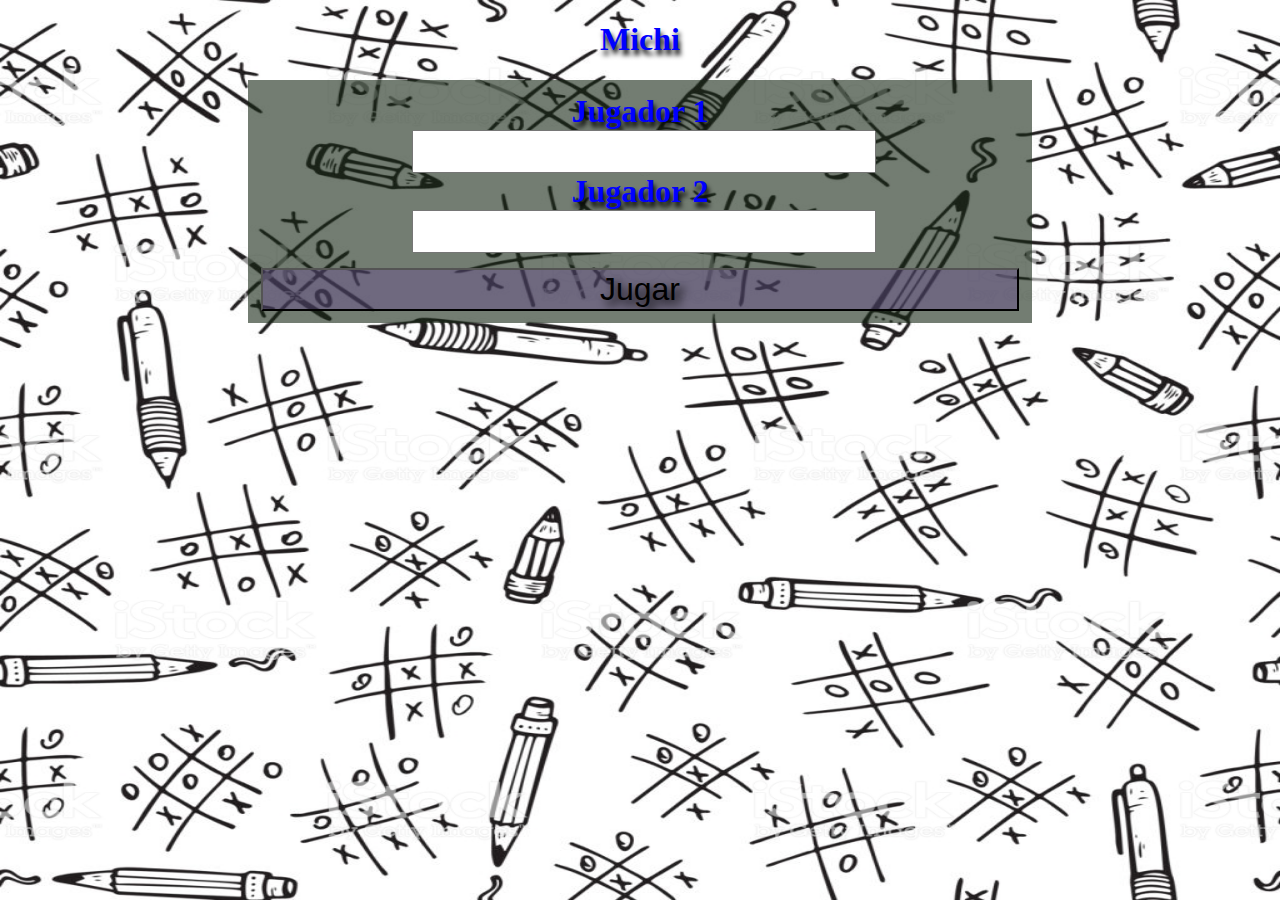
<file: MICHI/index.html>
<!DOCTYPE html>
<html>
<head>
	<title>MICHI</title>
	<link rel="stylesheet" href="css/style.css">
</head>
<body>
	<div id="contenedor-principal">

		<h1>Michi</h1>
		<div id="jugador">
			<div class="jugadores">
				<div class="contenedor1">
					<h3>Jugador 1</h3>
					<input type="text" id="jugador1">
				</div>
				<div class="contenedor2">
					<h3>Jugador 2</h3>
					<input type="text" id="jugador2" >
				</div>
			</div>
			<div class="cajaJuegos">
				<input type="button" id="jugar" value="Jugar" onclick="iniciarJuego('JUGAR')">
			</div>
		</div>

		<div class="juego">
			
			<div id="tictactoe">
				
			</div>
		</div>
	</div>
	<script type="text/javascript" src="js/script.js"></script>
</body>
</html>
</file>
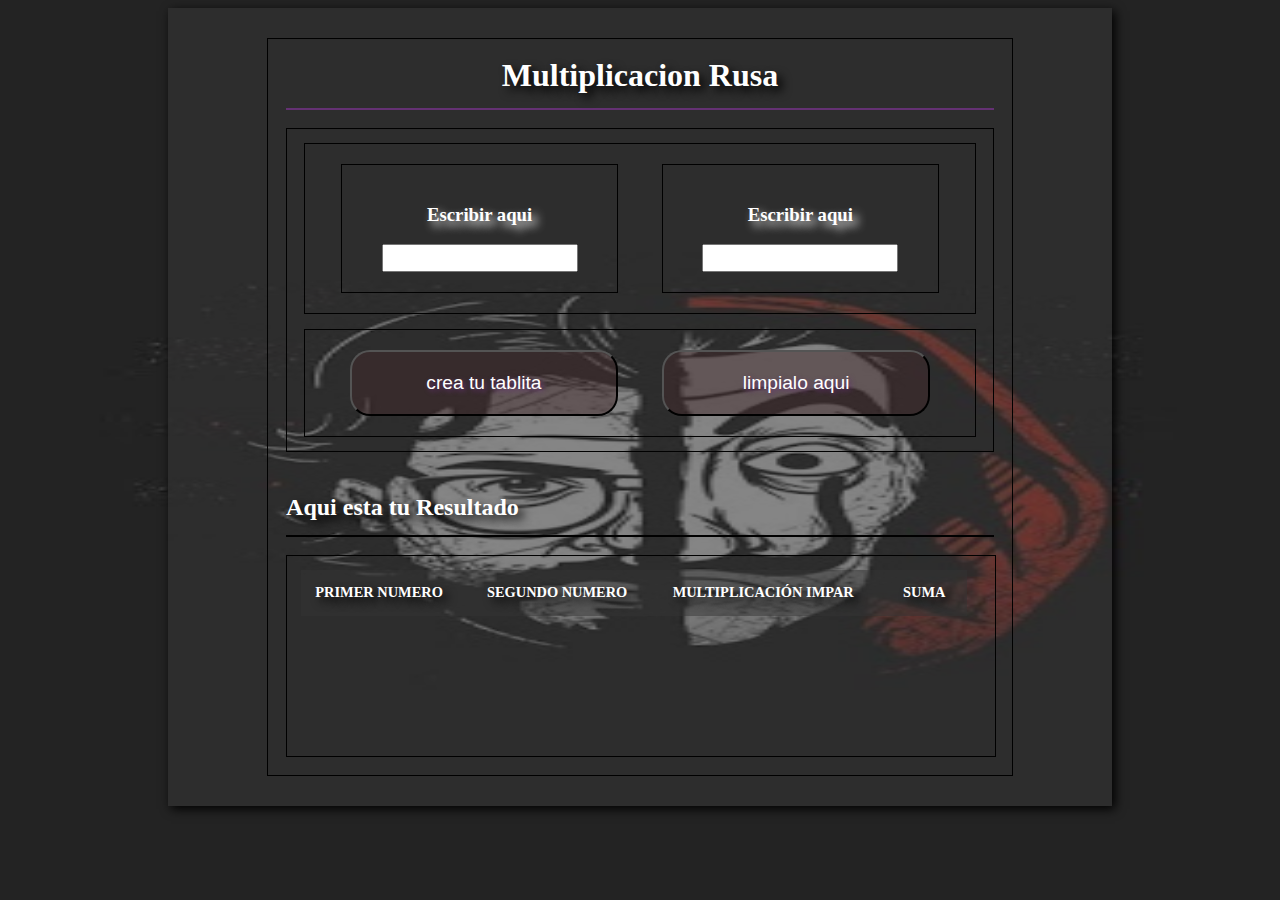
<file: MultipliacaionRusa/Index.html>
<!DOCTYPE html>
<html>
<head lang="es">
	<meta charset="utf-8">
	<title>
		Ejercicios
	</title>
	<link rel="stylesheet" href="css/styles.css">
</head>
<body>
	<div class="principal">
		<div class="contenedor">
			<h1 class="titulo">Multiplicacion Rusa</h1><br>
			<form class="contenedor-formulario">
			    <div class="formulario">
			    	<div class="contenedor-cajaTexto">
			    		<div class="contenedor1">
				    		<h3>Escribir aqui</h3>
				    		<input type="numeric" id="multiplicador">
				    	</div>
				    	<div class="contenedor2">
				    		<h3>Escribir aqui</h3>
				    		<input type="numeric" id="multiplicando">
				    	</div>
			    	</div>
			    </div>
			    <div class="botones">
				    <input type="button" id="enviar" value="crea tu tablita" onclick="crearTabla()"/>
				    <input type="button" id="limpiar" value="limpialo aqui" onclick="limpiarTabla()"/>
			    </div>
			</form>
			<h2>Aqui esta tu Resultado</h2><br>
			<div class="contenedorResultado">
				<div id='resultado'>
					<table class='tabla'>
						<thead>
                			<th>Primer numero</th>
                			<th>Segundo numero</th>
                			<th>Multiplicación Impar</th>
                			<th>Suma</th>
            			</thead>
					</table>
				</div>
			</div>
		</div>
	</div>
	<script type="text/javascript" src="js/script.js"></script>
</body>
</html>
</file>
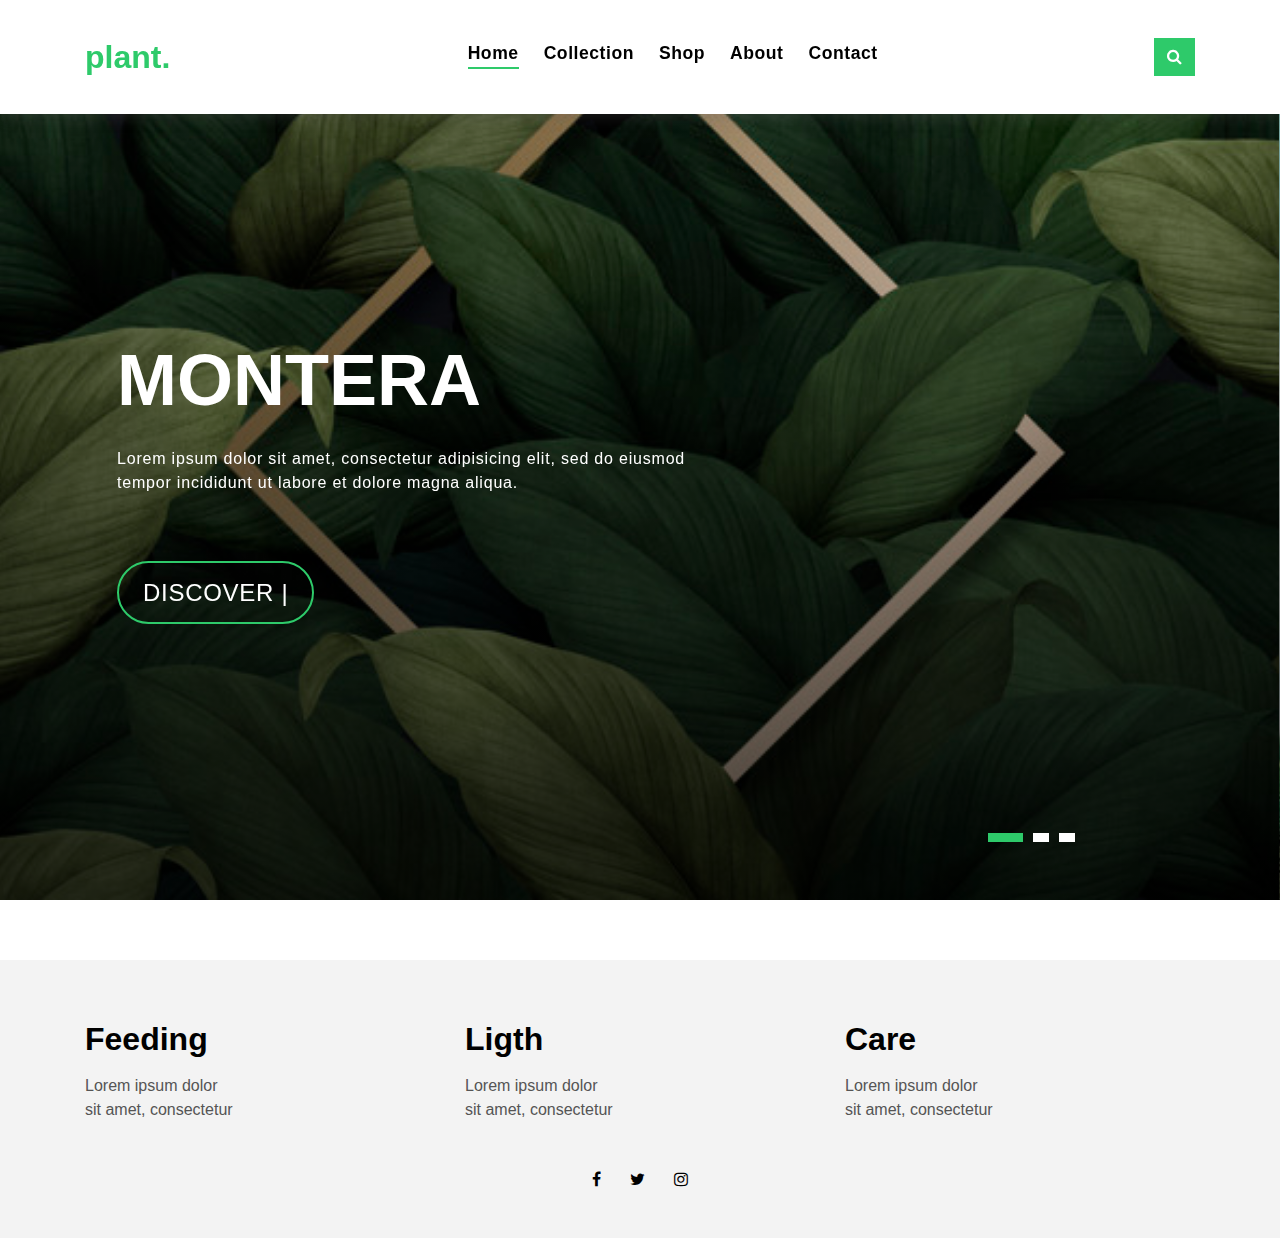
<file: TrabajoPaginaWeb/index.html>
<!DOCTYPE html>
<html lang="es">
<head>
  <meta charset="utf-8">
  <title>Pagina Web</title>
  <meta content="width=device-width, initial-scale=1.0" name="viewport">
  <link href="lib/bootstrap/css/bootstrap.min.css" rel="stylesheet">
  <link href="lib/font-awesome/css/font-awesome.min.css" rel="stylesheet">
  <link href="lib/animate/animate.min.css" rel="stylesheet">
  <link href="lib/owlcarousel/assets/owl.carousel.min.css" rel="stylesheet">
  <link href="css/style.css" rel="stylesheet">
</head>

<body>

  <div class="click-closed"></div>
  <div class="box-collapse">
    <span class="close-box-collapse right-boxed ion-ios-close"></span>
    <div class="box-collapse-wrap form">
      <form class="form-a">
        <div class="row">
          <div class="col-md-12">
            <button type="submit" class="btn btn-b">Search Property</button>
          </div>
        </div>
      </form>
    </div>
  </div>
  <nav class="navbar navbar-default navbar-trans navbar-expand-lg fixed-top">
    <div class="container">
      <button class="navbar-toggler collapsed" type="button" data-toggle="collapse" data-target="#navbarDefault"
        aria-controls="navbarDefault" aria-expanded="false" aria-label="Toggle navigation">
        <span></span>
        <span></span>
        <span></span>
      </button>
      <a class="navbar-brand text-brand" href="index.html"><span class="color-b">plant.</span></a>
      <button type="button" class="btn btn-link nav-search navbar-toggle-box-collapse d-md-none" data-toggle="collapse"
        data-target="#navbarTogglerDemo01" aria-expanded="false">
        <span class="fa fa-search" aria-hidden="true"></span>
      </button>
      <div class="navbar-collapse collapse justify-content-center" id="navbarDefault">
        <ul class="navbar-nav">
          <li class="nav-item">
            <a class="nav-link active" href="index.html">Home</a>
          </li>
          <li class="nav-item">
            <a class="nav-link" href="about.html">Collection</a>
          </li>
          <li class="nav-item">
            <a class="nav-link" href="property-grid.html">Shop</a>
          </li>
          <li class="nav-item">
            <a class="nav-link" href="blog-grid.html">About</a>
          </li>
          <li class="nav-item">
            <a class="nav-link" href="contact.html">Contact</a>
          </li>
        </ul>
      </div>
      <button type="button" class="btn btn-b-n navbar-toggle-box-collapse d-none d-md-block" data-toggle="collapse"
        data-target="#navbarTogglerDemo01" aria-expanded="false">
        <span class="fa fa-search" aria-hidden="true"></span>
      </button>
    </div>
  </nav>
  <div class="intro intro-carousel">
    <div id="carousel" class="owl-carousel owl-theme">
      <div class="carousel-item-a intro-item bg-image" style="background-image: url(img/fondo-1.jpg)">
        <div class="overlay overlay-a"></div>
        <div class="intro-content display-table">
          <div class="table-cell">
            <div class="container">
              <div class="row">
                <div class="col-lg-8">
                  <div class="intro-body">
                    <h1 class="intro-title mb-4">
                      <span class="color-b"></span> Montera
                      <br></h1>
                      <p class="intro-title-top">Lorem ipsum dolor sit amet, consectetur adipisicing elit, sed do eiusmod
                      <br>tempor incididunt ut labore et dolore magna aliqua.
                      </p>
                    <p class="intro-subtitle intro-price">
                      <a href="#"><span class="price-a">discover |</span></a>
                    </p>
                  </div>
                </div>
              </div>
            </div>
          </div>
        </div>
      </div>
      <div class="carousel-item-a intro-item bg-image" style="background-image: url(img/fondo-2.jpg)">
        <div class="overlay overlay-a"></div>
        <div class="intro-content display-table">
          <div class="table-cell">
            <div class="container">
              <div class="row">
                <div class="col-lg-8">
                  <div class="intro-body">
                    <h1 class="intro-title mb-4">
                      <span class="color-b"></span>MONTERA
                      <br></h1>
                      <p class="intro-title-top">Lorem ipsum dolor sit amet, consectetur adipisicing elit, sed do eiusmod
                      <br>tempor incididunt ut labore et dolore magna aliqua.
                      <br> </p>
                    <p class="intro-subtitle intro-price">
                      <a href="#"><span class="price-a">Discover |</span></a>
                    </p>
                  </div>
                </div>
              </div>
            </div>
          </div>
        </div>
      </div>
      <div class="carousel-item-a intro-item bg-image" style="background-image: url(img/fondo-3.jpg)">
        <div class="overlay overlay-a"></div>
        <div class="intro-content display-table">
          <div class="table-cell">
            <div class="container">
              <div class="row">
                <div class="col-lg-8">
                  <div class="intro-body">
                    <h1 class="intro-title mb-4">
                      <span class="color-b"></span>MONTERA
                      <br></h1>
                      <p class="intro-title-top">Lorem ipsum dolor sit amet, consectetur adipisicing elit, sed do eiusmod
                      <br>tempor incididunt ut labore et dolore magna aliqua.
                      </p>
                    <p class="intro-subtitle intro-price">
                      <a href="#"><span class="price-a">discover |</span></a>
                    </p>
                  </div>
                </div>
              </div>
            </div>
          </div>
        </div>
      </div>
    </div>
  </div>
  <section class="section-footer">
    <div class="container">
      <div class="row">
        <div class="col-sm-12 col-md-4">
          <div class="widget-a">
            <div class="w-header-a">
              <h3 class="w-title-a text-brand">Feeding</h3>
            </div>
            <div class="w-body-a">
              <p class="w-text-a color-text-a">
                Lorem ipsum dolor <br>sit amet, consectetur
              </p>
            </div>
          </div>
        </div>
        <div class="col-sm-12 col-md-4 section-md-t3">
          <div class="widget-a">
            <div class="w-header-a">
              <h3 class="w-title-a text-brand">Ligth</h3>
            </div>
            <div class="w-body-a">
              <p class="w-text-a color-text-a">
                Lorem ipsum dolor <br>sit amet, consectetur
              </p>
            </div>
          </div>
        </div>
        <div class="col-sm-12 col-md-4 section-md-t3">
          <div class="widget-a">
            <div class="w-header-a">
              <h3 class="w-title-a text-brand">Care</h3>
            </div>
            <div class="w-body-a">
              <p class="w-text-a color-text-a">
                Lorem ipsum dolor <br>sit amet, consectetur
              </p>
            </div>
          </div>
        </div>
      </div>
    </div>
  </section>
  <footer>
    <div class="container">
      <div class="row">
        <div class="col-md-12">
          <div class="socials-a">
            <ul class="list-inline">
              <li class="list-inline-item">
                <a href="#">
                  <i class="fa fa-facebook" aria-hidden="true"></i>
                </a>
              </li>
              <li class="list-inline-item">
                <a href="#">
                  <i class="fa fa-twitter" aria-hidden="true"></i>
                </a>
              </li>
              <li class="list-inline-item">
                <a href="#">
                  <i class="fa fa-instagram" aria-hidden="true"></i>
                </a>
              </li>
            </ul>
          </div>
        </div>
      </div>
    </div>
  </footer>
  <a href="#" class="back-to-top"><i class="fa fa-chevron-up"></i></a>
  <div id="preloader"></div>
  <script src="lib/jquery/jquery.min.js"></script>
  <script src="lib/jquery/jquery-migrate.min.js"></script>
  <script src="lib/popper/popper.min.js"></script>
  <script src="lib/bootstrap/js/bootstrap.min.js"></script>
  <script src="lib/easing/easing.min.js"></script>
  <script src="lib/owlcarousel/owl.carousel.min.js"></script>
  <script src="lib/scrollreveal/scrollreveal.min.js"></script>
  <script src="contactform/contactform.js"></script>
  <script src="js/script.js"></script>

</body>
</html>
</file>
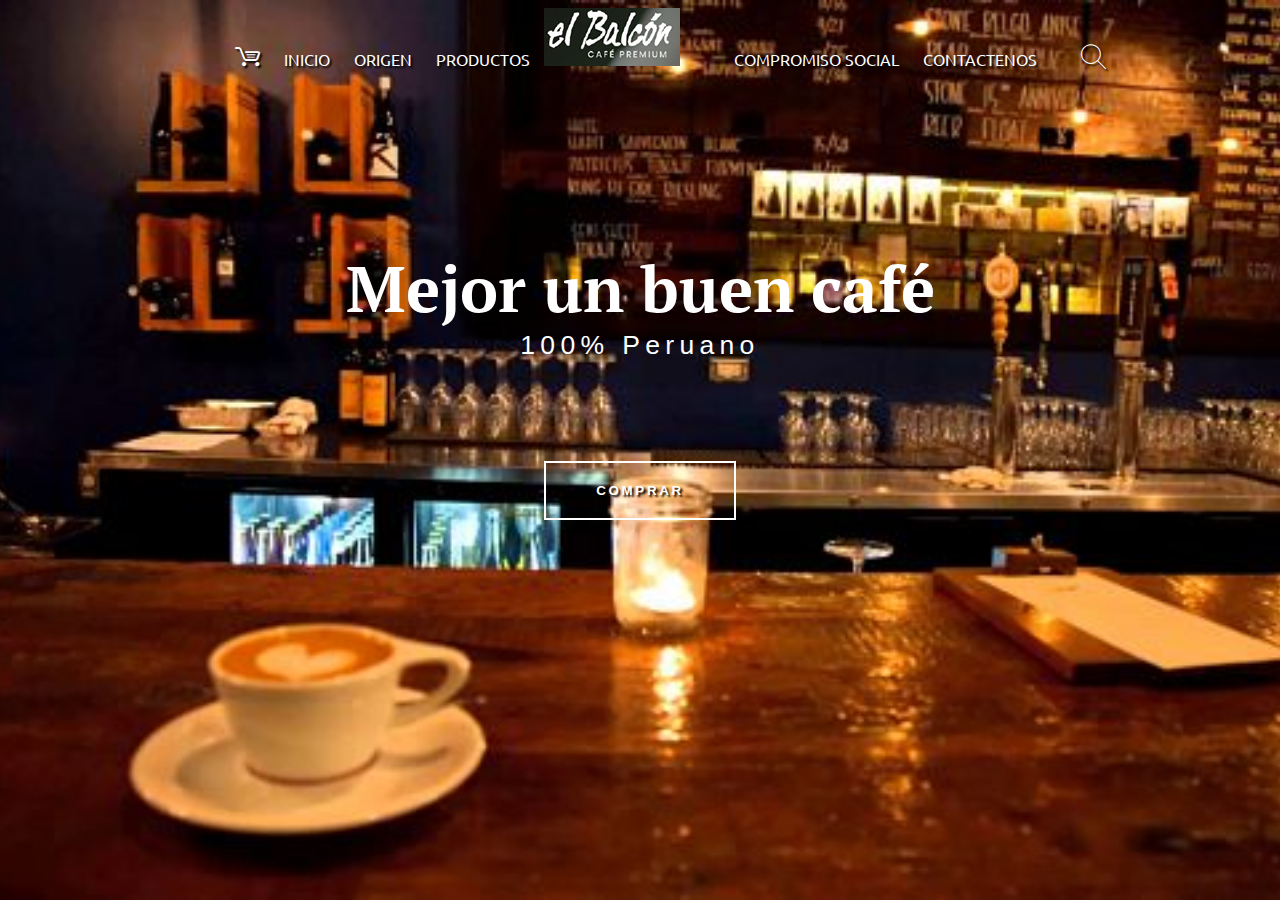
<file: webCafe/index.html>
<!DOCTYPE html>
<html lang="en">
<head>
	<meta charset="UTF-8">
	<title>.:: Web Café ::.</title>
	<link rel="stylesheet" href="styles.css">
	<link href="https://fonts.googleapis.com/css2?family=PT+Serif:wght@700&family=Ubuntu:wght@700&display=swap" rel="stylesheet">
	<link rel="stylesheet" href="font/flaticon.css">
</head>
<body>
	<header>
		<nav>
			<div id="menu">
				<ul>
				<li class="flaticon-commerce"></li>
				<li>INICIO</li>
				<li>ORIGEN</li>
				<li>PRODUCTOS</li>
			</ul>
			<img src="images/logo.png" alt="logo">
			<ul>
				<li>COMPROMISO SOCIAL</li>
				<li>CONTACTENOS</li>
				<li class="flaticon-search"></li>
			</ul>
			</div>
		</nav>
	</header>
	<section>
		<div id="cuerpo">
			<div class="texto">
				<h1> Mejor un buen café</h1>
				<h5>100% Peruano</h5>
			</div>
			<div class="boton">
				<button>COMPRAR</button>
			</div>
	    </div>
	</section>
	<footer></footer>
	
</body>
</html>
</file>
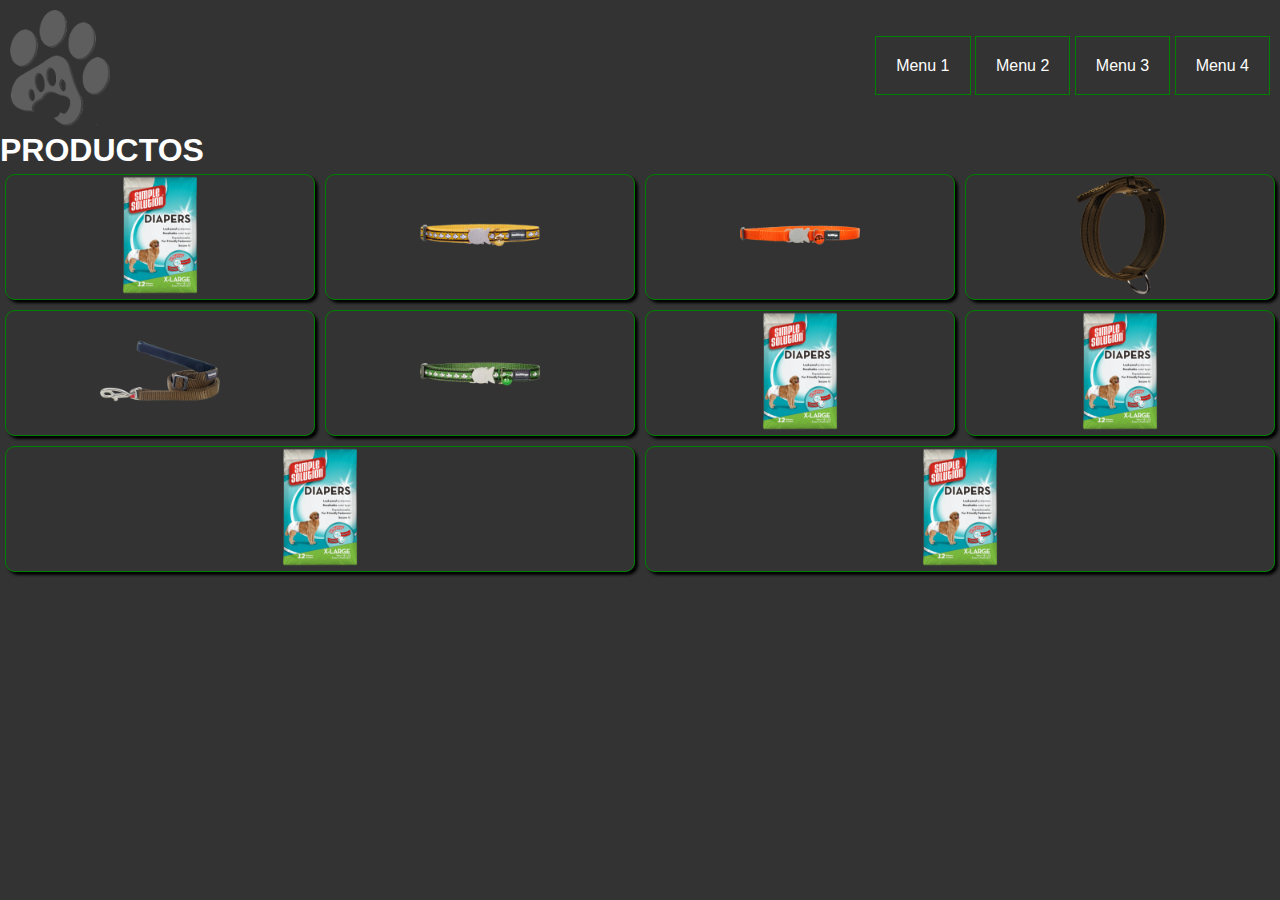
<file: WebVentas/index.html>
<!DOCTYPE html>
<html lang="es">
<head>
	<meta charset="UTF-8">
	<title>Document</title>
	<link rel="stylesheet" href="styles.css">
</head>
<body>
	<div class="menu">
		<div class="logo">
			<img src="images/logo.png" width="100px">
		</div>
		<div class="items">
			<a href="#">Menu 1</a>
			<a href="#">Menu 2</a>
			<a href="#">Menu 3</a>
			<a href="#">Menu 4</a>
		</div>
	</div>
	<h1>PRODUCTOS</h1>
	<div class="contenedor-flexbox">
		<div class="caja">
			<img src="images/01.png">
		</div>
		<div class="caja">
			<img src="images/17.png">
		</div>
		<div class="caja">
			<img src="images/12.png">
		</div>
		<div class="caja">
			<img src="images/18.png">
		</div>
		<div class="caja">
			<img src="images/08.png">
		</div>
		<div class="caja">
			<img src="images/15.webp">
		</div>
		<div class="caja">
			<img src="images/01.png">
		</div>
		<div class="caja">
			<img src="images/01.png">
		</div>
		<div class="caja">
			<img src="images/01.png">
		</div>
		<div class="caja">
			<img src="images/01.png">
		</div>
	</div>

	
</body>
</html>
</file>
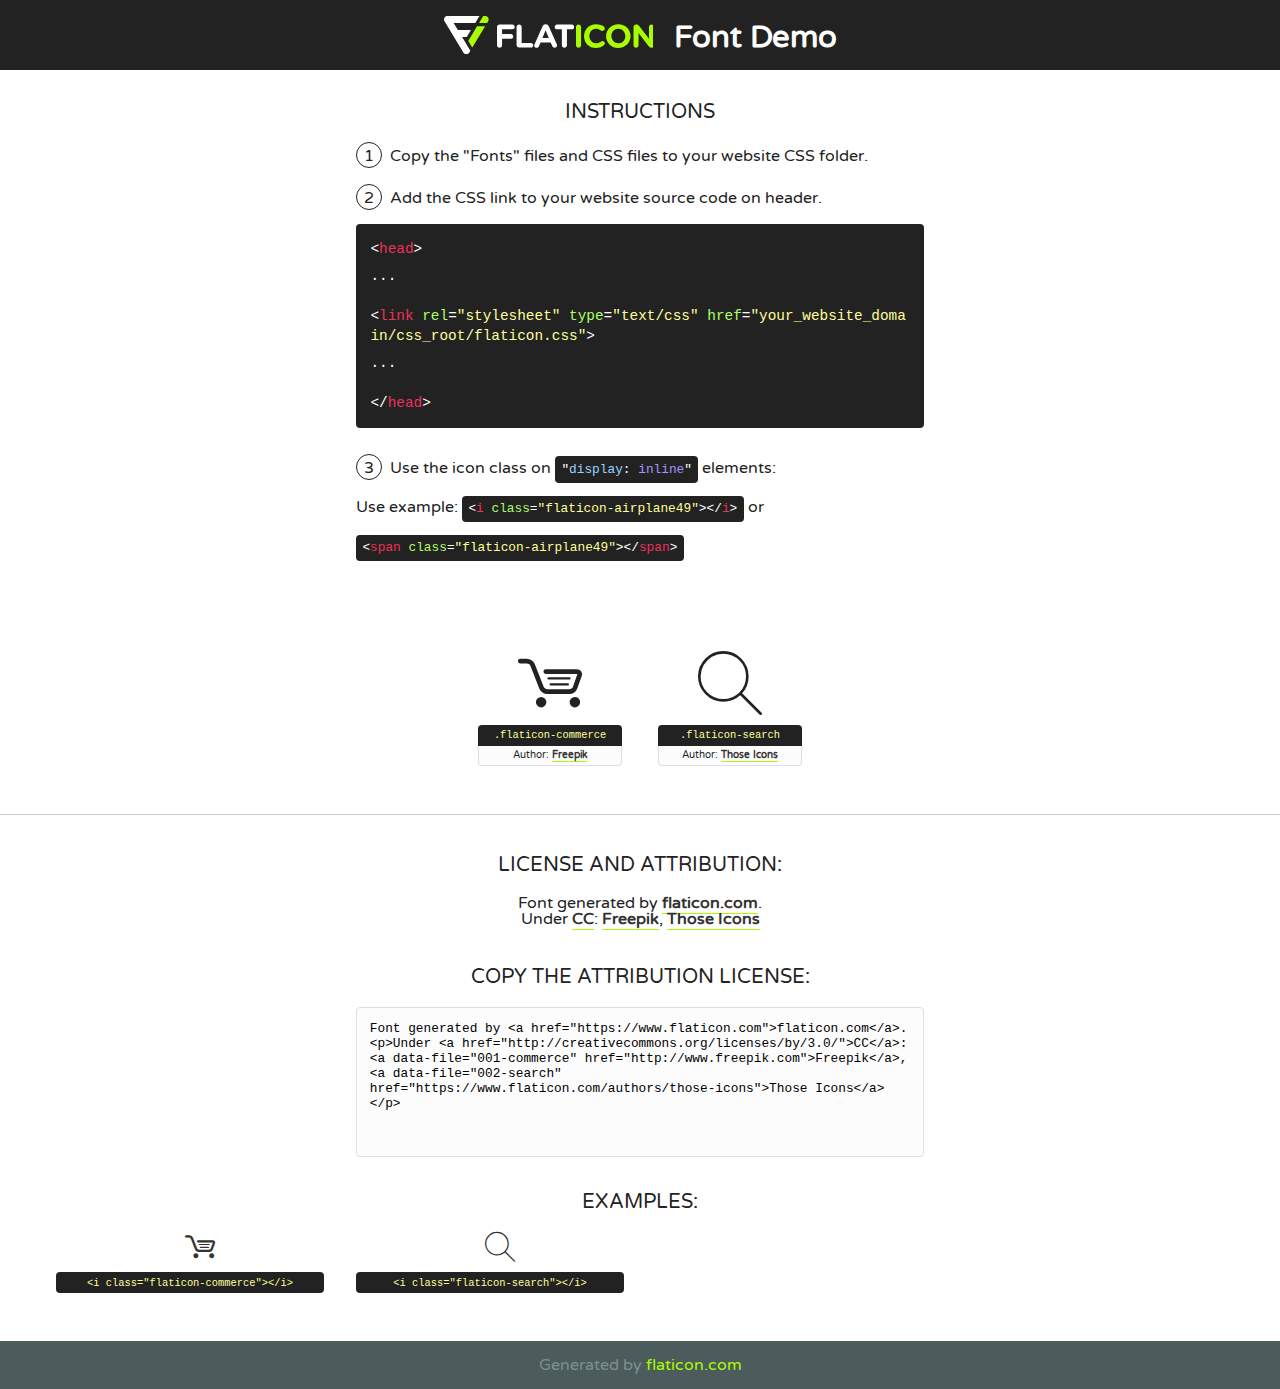
<file: webCafe/font/flaticon.html>
<!DOCTYPE html>
<!--
  Flaticon icon font: Flaticon
  Creation date: 08/05/2020 15:17
-->
<html>
<!DOCTYPE html>
<html>

<head>
    <title>Flaticon WebFont</title>
    <link href="http://fonts.googleapis.com/css?family=Varela+Round" rel="stylesheet" type="text/css" />
    <link rel="stylesheet" type="text/css" href="flaticon.css">
    <meta charset="UTF-8">
    <style>
    html, body, div, span, applet, object, iframe,
    h1, h2, h3, h4, h5, h6, p, blockquote, pre,
    a, abbr, acronym, address, big, cite, code,
    del, dfn, em, img, ins, kbd, q, s, samp,
    small, strike, strong, sub, sup, tt, var,
    b, u, i, center,
    dl, dt, dd, ol, ul, li,
    fieldset, form, label, legend,
    table, caption, tbody, tfoot, thead, tr, th, td,
    article, aside, canvas, details, embed, 
    figure, figcaption, footer, header, hgroup, 
    menu, nav, output, ruby, section, summary,
    time, mark, audio, video {
        margin: 0;
        padding: 0;
        border: 0;
        font-size: 100%;
        font: inherit;
        vertical-align: baseline;
    }
    /* HTML5 display-role reset for older browsers */
    article, aside, details, figcaption, figure, 
    footer, header, hgroup, menu, nav, section {
        display: block;
    }
    body {
        line-height: 1;
    }
    ol, ul {
        list-style: none;
    }
    blockquote, q {
        quotes: none;
    }
    blockquote:before, blockquote:after,
    q:before, q:after {
        content: '';
        content: none;
    }
    table {
        border-collapse: collapse;
        border-spacing: 0;
    }
    body {
        font-family: 'Varela Round', Helvetica, Arial, sans-serif;
        font-size: 16px;
        color: #222;
    }
    a {
        color: #333;
        border-bottom: 1px solid #a9fd00;
        font-weight: bold;
        text-decoration: none;
    }
    * {
        -moz-box-sizing: border-box;
        -webkit-box-sizing: border-box;
        box-sizing: border-box;
        margin: 0;
        padding: 0;
    }
    [class^="flaticon-"]:before, [class*=" flaticon-"]:before, [class^="flaticon-"]:after, [class*=" flaticon-"]:after {
        font-family: Flaticon;
        font-size: 30px;
        font-style: normal;
        margin-left: 20px;
        color: #333;
    }
    .wrapper {
        max-width: 600px;
        margin: auto;
        padding: 0 1em;
    }
    .title {
        font-size: 1.25em;
        text-align: center;
        margin-bottom: 1em;
        text-transform: uppercase;
    }
    header {
        text-align: center;
        background-color: #222;
        color: #fff;
        padding: 1em;
    }
    header .logo {
        width: 210px;
        height: 38px;
        display: inline-block;
        vertical-align: middle;
        margin-right: 1em;
        border: none;
    }
    header strong {
        font-size: 1.95em;
        font-weight: bold;
        vertical-align: middle;
        margin-top: 5px;
        display: inline-block;
    }
    .demo {
        margin: 2em auto;
        line-height: 1.25em;
    }
    .demo ul li {
        margin-bottom: 1em;
    }
    .demo ul li .num {
        color: #222;
        border-radius: 20px;
        display: inline-block;
        width: 26px;
        padding: 3px;
        height: 26px;
        text-align: center;
        margin-right: 0.5em;
        border: 1px solid #222;
    }
    .demo ul li code {
        background-color: #222;
        border-radius: 4px;
        padding: 0.25em 0.5em;
        display: inline-block;
        color: #fff;
        font-family: Consolas,Monaco,Lucida Console,Liberation Mono,DejaVu Sans Mono,Bitstream Vera Sans Mono,Courier New, monospace;
        font-weight: lighter;
        margin-top: 1em;
        font-size: 0.8em;
        word-break: break-all;
    }
    .demo ul li code.big {
        padding: 1em;
        font-size: 0.9em;
    }
    .demo ul li code .red {
        color: #EF3159;
    }
    .demo ul li code .green {
        color: #ACFF65;
    }
    .demo ul li code .yellow {
        color: #FFFF99;
    }
    .demo ul li code .blue {
        color: #99D3FF;
    }
    .demo ul li code .purple {
        color: #A295FF;
    }
    .demo ul li code .dots {
        margin-top: 0.5em;
        display: block;
    }
    #glyphs {
        border-bottom: 1px solid #ccc;
        padding: 2em 0;
        text-align: center;
    }
    .glyph {
        display: inline-block;
        width: 9em;
        margin: 1em;
        text-align: center;
        vertical-align: top;
        background: #FFF;
    }
    .glyph .glyph-icon {
        padding: 10px;
        display: block;
        font-family:"Flaticon";
        font-size: 64px;
        line-height: 1;
    }
    .glyph .glyph-icon:before {
        font-size: 64px;
        color: #222;
        margin-left: 0;
    }
    .class-name {
        font-size: 0.65em;
        background-color: #222;
        color: #fff;
        border-radius: 4px 4px 0 0;
        padding: 0.5em;
        color: #FFFF99;
        font-family: Consolas,Monaco,Lucida Console,Liberation Mono,DejaVu Sans Mono,Bitstream Vera Sans Mono,Courier New, monospace;
    }
    .author-name {
        font-size: 0.6em;
        background-color: #fcfcfd;
        border: 1px solid #DEDEE4;
        border-top: 0;
        border-radius: 0 0 4px 4px;
        padding: 0.5em;
    }
    .class-name:last-child {
        font-size: 10px;
        color:#888;
    }
    .class-name:last-child a {
        font-size: 10px;
        color:#555;
    }
    .class-name:last-child a:hover {
        color:#a9fd00;
    }
    .glyph > input {
        display: block;
        width: 100px;
        margin: 5px auto;
        text-align: center;
        font-size: 12px;
        cursor: text;
    }
    .glyph > input.icon-input {
        font-family:"Flaticon";
        font-size: 16px;
        margin-bottom: 10px;
    }
    .attribution .title {
        margin-top: 2em;
    }
    .attribution textarea {
        background-color: #fcfcfd;
        padding: 1em;
        border: none;
        box-shadow: none;
        border: 1px solid #DEDEE4;
        border-radius: 4px;
        resize: none;
        width: 100%;
        height: 150px;
        font-size: 0.8em;
        font-family: Consolas,Monaco,Lucida Console,Liberation Mono,DejaVu Sans Mono,Bitstream Vera Sans Mono,Courier New, monospace;
        -webkit-appearance: none;
    }
    .iconsuse {
        margin: 2em auto;
        text-align: center;
        max-width: 1200px;
    }
    .iconsuse:after {
        content: '';
        display: table;
        clear: both;
    }
    .iconsuse .image {
        float: left;
        width: 25%;
        padding: 0 1em;
    }
    .iconsuse .image p {
        margin-bottom: 1em;
    }
    .iconsuse .image span {
        display: block;
        font-size: 0.65em;
        background-color: #222;
        color: #fff;
        border-radius: 4px;
        padding: 0.5em;
        color: #FFFF99;
        margin-top: 1em;
        font-family: Consolas,Monaco,Lucida Console,Liberation Mono,DejaVu Sans Mono,Bitstream Vera Sans Mono,Courier New, monospace;
    }
    #footer {
        text-align: center;
        background-color: #4C5B5C;
        color: #7c9192;
        padding: 1em;
    }
    #footer a {
        border: none;
        color: #a9fd00;
        font-weight: normal;
    }
    @media (max-width: 960px) {
        .iconsuse .image {
            width: 50%;
        }
    }
    @media (max-width: 560px) {
        .iconsuse .image {
            width: 100%;
        }
    }
    </style>
</head>

<body class="characters-off">

    <header>
        <a href="https://www.flaticon.com" target="_blank" class="logo">
            <svg version="1.1" xmlns="http://www.w3.org/2000/svg" xmlns:xlink="http://www.w3.org/1999/xlink" xmlns:a="http://ns.adobe.com/AdobeSVGViewerExtensions/3.0/" viewBox="0 0 560.875 102.036" enable-background="new 0 0 560.875 102.036" xml:space="preserve">
                <defs>
                </defs>
                <g>
                    <g class="letters">
                        <path fill="#ffffff" d="M141.596,29.675c0-3.777,2.985-6.767,6.764-6.767h34.438c3.426,0,6.15,2.728,6.15,6.15
                        c0,3.43-2.724,6.149-6.15,6.149h-27.674v13.091h23.719c3.429,0,6.151,2.724,6.151,6.15c0,3.43-2.723,6.149-6.151,6.149h-23.719
                        v17.574c0,3.773-2.986,6.761-6.764,6.761c-3.779,0-6.764-2.989-6.764-6.761V29.675z"></path>
                        <path fill="#ffffff" d="M193.844,29.149c0-3.781,2.985-6.767,6.764-6.767c3.776,0,6.763,2.985,6.763,6.767v42.957h25.039
                        c3.426,0,6.149,2.726,6.149,6.153c0,3.425-2.723,6.15-6.149,6.15h-31.802c-3.779,0-6.764-2.986-6.764-6.768V29.149z"></path>
                        <path fill="#ffffff" d="M241.891,75.71l21.438-48.407c1.492-3.341,4.215-5.357,7.906-5.357h0.792
                        c3.686,0,6.323,2.017,7.815,5.357l21.439,48.407c0.436,0.967,0.701,1.845,0.701,2.723c0,3.602-2.809,6.501-6.414,6.501
                        c-3.161,0-5.269-1.845-6.499-4.655l-4.132-9.661h-27.059l-4.301,10.102c-1.144,2.631-3.426,4.214-6.237,4.214
                        c-3.517,0-6.24-2.81-6.24-6.325C241.1,77.64,241.451,76.677,241.891,75.71z M279.932,58.666l-8.521-20.297l-8.526,20.297H279.932
                        z"></path>
                        <path fill="#ffffff" d="M314.864,35.387H301.86c-3.429,0-6.239-2.813-6.239-6.238c0-3.429,2.811-6.24,6.239-6.24h39.533
                        c3.426,0,6.237,2.811,6.237,6.24c0,3.425-2.811,6.238-6.237,6.238h-13.001v42.785c0,3.773-2.99,6.761-6.764,6.761
                        c-3.779,0-6.764-2.989-6.764-6.761V35.387z"></path>
                        <path fill="#A9FD00" d="M352.615,29.149c0-3.781,2.985-6.767,6.767-6.767c3.774,0,6.761,2.985,6.761,6.767v49.024
                        c0,3.773-2.987,6.761-6.761,6.761c-3.781,0-6.767-2.989-6.767-6.761V29.149z"></path>
                        <path fill="#A9FD00" d="M374.132,53.836v-0.179c0-17.481,13.178-31.801,32.065-31.801c9.22,0,15.459,2.458,20.557,6.238
                        c1.402,1.054,2.637,2.985,2.637,5.357c0,3.692-2.985,6.59-6.681,6.59c-1.845,0-3.071-0.702-4.044-1.319
                        c-3.776-2.813-7.729-4.393-12.562-4.393c-10.364,0-17.831,8.611-17.831,19.154v0.173c0,10.542,7.291,19.329,17.831,19.329
                        c5.715,0,9.492-1.756,13.359-4.834c1.049-0.874,2.458-1.491,4.039-1.491c3.429,0,6.325,2.813,6.325,6.236
                        c0,2.106-1.056,3.78-2.282,4.834c-5.539,4.834-12.036,7.733-21.878,7.733C387.572,85.464,374.132,71.493,374.132,53.836z"></path>
                        <path fill="#A9FD00" d="M433.009,53.836v-0.179c0-17.481,13.79-31.801,32.766-31.801c18.981,0,32.592,14.143,32.592,31.628v0.173
                        c0,17.483-13.785,31.807-32.769,31.807C446.625,85.464,433.009,71.32,433.009,53.836z M484.224,53.836v-0.179
                        c0-10.539-7.725-19.326-18.626-19.326c-10.893,0-18.449,8.611-18.449,19.154v0.173c0,10.542,7.73,19.329,18.626,19.329
                        C476.676,72.986,484.224,64.378,484.224,53.836z"></path>
                        <path fill="#A9FD00" d="M506.233,29.321c0-3.774,2.99-6.763,6.767-6.763h1.401c3.252,0,5.183,1.583,7.029,3.953l26.093,34.265
                        V29.059c0-3.692,2.99-6.677,6.681-6.677c3.683,0,6.671,2.985,6.671,6.677v48.934c0,3.78-2.987,6.765-6.764,6.765h-0.436
                        c-3.257,0-5.188-1.581-7.034-3.953l-27.056-35.492v32.944c0,3.687-2.985,6.676-6.678,6.676c-3.683,0-6.673-2.989-6.673-6.676
                        V29.321z"></path>
                    </g>
                    <g class="insignia">
                        <path fill="#ffffff" d="M48.372,56.137h12.517l11.156-18.537H37.186L25.688,18.539h57.825L94.668,0H9.271
                        C5.925,0,2.842,1.801,1.198,4.716c-1.644,2.907-1.593,6.482,0.134,9.343l50.38,83.501c1.678,2.781,4.689,4.476,7.938,4.476
                        c3.246,0,6.257-1.695,7.935-4.476l2.898-4.804L48.372,56.137z"></path>
                        <g class="i">
                            <path fill="#A9FD00" d="M93.575,18.539h0.031v0.004l21.652,0.004l2.705-4.488c1.727-2.861,1.778-6.436,0.133-9.343
                            C116.454,1.801,113.371,0,110.026,0h-5.294L93.575,18.539z"></path>
                            <polygon fill="#A9FD00" points="88.291,27.356 64.725,66.486 75.519,84.404 109.942,27.356"></polygon>
                        </g>
                    </g>
                </g>
            </svg>
        </a>
        <strong>Font Demo</strong>
    </header>


    <section class="demo wrapper">

        <p class="title">Instructions</p>

        <ul>
            <li>
                <span class="num">1</span>Copy the "Fonts" files and CSS files to your website CSS folder.
            </li>
            <li>
                <span class="num">2</span>Add the CSS link to your website source code on header.
                <code class="big">
                    &lt;<span class="red">head</span>&gt;
                    <br/><span class="dots">...</span>
                    <br/>&lt;<span class="red">link</span> <span class="green">rel</span>=<span class="yellow">"stylesheet"</span> <span class="green">type</span>=<span class="yellow">"text/css"</span> <span class="green">href</span>=<span class="yellow">"your_website_domain/css_root/flaticon.css"</span>&gt;
                    <br/><span class="dots">...</span>
                    <br/>&lt;/<span class="red">head</span>&gt;
                </code>
            </li>

            <li>
                <p>
                    <span class="num">3</span>Use the icon class on <code>"<span class="blue">display</span>:<span class="purple"> inline</span>"</code> elements:
                    <br />
                    Use example: <code>&lt;<span class="red">i</span> <span class="green">class</span>=<span class="yellow">&quot;flaticon-airplane49&quot;</span>&gt;&lt;/<span class="red">i</span>&gt;</code> or <code>&lt;<span class="red">span</span> <span class="green">class</span>=<span class="yellow">&quot;flaticon-airplane49&quot;</span>&gt;&lt;/<span class="red">span</span>&gt;</code>
            </li>
        </ul>

    </section>




   <section id="glyphs">          
    
      
        <div class="glyph"><div class="glyph-icon flaticon-commerce"></div>
            <div class="class-name">.flaticon-commerce</div>
            <div class="author-name">Author: <a data-file="001-commerce" href="http://www.freepik.com">Freepik</a> </div> 
        </div>        
        
        <div class="glyph"><div class="glyph-icon flaticon-search"></div>
            <div class="class-name">.flaticon-search</div>
            <div class="author-name">Author: <a data-file="002-search" href="https://www.flaticon.com/authors/those-icons">Those Icons</a> </div> 
        </div>        
        

    </section>



    <section class="attribution wrapper"   style="text-align:center;">

      <div class="title">License and attribution:</div><div class="attrDiv">Font generated by <a href="https://www.flaticon.com">flaticon.com</a>. <div><p>Under <a href="http://creativecommons.org/licenses/by/3.0/">CC</a>: <a data-file="001-commerce" href="http://www.freepik.com">Freepik</a>, <a data-file="002-search" href="https://www.flaticon.com/authors/those-icons">Those Icons</a></p>  </div>
      </div>
      <div class="title">Copy the Attribution License:</div>

    <textarea onclick="this.focus();this.select();">Font generated by &lt;a href=&quot;https://www.flaticon.com&quot;&gt;flaticon.com&lt;/a&gt;. <p>Under <a href="http://creativecommons.org/licenses/by/3.0/">CC</a>: <a data-file="001-commerce" href="http://www.freepik.com">Freepik</a>, <a data-file="002-search" href="https://www.flaticon.com/authors/those-icons">Those Icons</a></p>  
     </textarea>

    </section>

    <section class="iconsuse">

          <div class="title">Examples:</div>            
             
            <div class="image">
                <p>
                    <i class="glyph-icon flaticon-commerce"></i> 
                    <span>&lt;i class=&quot;flaticon-commerce&quot;&gt;&lt;/i&gt;</span>
                </p>
            </div>
            
            <div class="image">
                <p>
                    <i class="glyph-icon flaticon-search"></i> 
                    <span>&lt;i class=&quot;flaticon-search&quot;&gt;&lt;/i&gt;</span>
                </p>
            </div>
                       
        </div>
                            
    </section>

<div id="footer">
    <div>Generated by <a href="https://www.flaticon.com">flaticon.com</a>
    </div>
</div>



</body>
</html>
</file>
<file: MICHI/css/style.css>
html, body{
	height:100%;
	color: blue;
	text-shadow: 2px 5px 5px black;
}
html{
	background-image: url(../img/fondo.jpg);
	background-size: 100% 100%;
	background-attachment: fixed;

}
#turnoJugador{
	font-size: 2.5em;
	color: white;
	text-shadow: 2px 2px 5px black;
	font-weight: 700;
	text-align: center;
}
#tictactoe{
	height:100%;
  	width: 50%;
	margin: auto; 
	display: flex;
	flex-wrap: wrap;
	justify-content: space-between;
}
#jugador2,h3, #jugador1{
	font-size: 2em;
	display: inline-block;
	width: 100%;
}
.jugadores{
	width: 60%;
	margin:2%;
	margin: auto;
	margin-bottom: 2%;
}
#jugar{
	color: black;
	background-color: rgba(106, 76, 147,0.4);
	font-size: 2em;
	width: 100%;
	text-shadow: 5px 5px 10px;
}
#jugar:hover, #continuar:hover, #reniciar:hover, #salir:hover{
	cursor: pointer;
	background-color: rgba(100, 130, 160,0.6);
}
#jugador{
	background-color: rgba(21, 38, 20, 0.6);
	width: 60%;
	margin: auto; 
	margin-bottom: 2%;
	display: block;
	padding: 1%;
}
.cajaJuegos{
	text-align: center;
}
.item{	 
	background-color: rgba(21, 38, 20, 0.8);
	width: 32%;
	flex: none;
	width: calc((100% - 32px) / 3);
	margin-bottom: 10px;
	display: flex;
	justify-content: center;
	align-items: center;
	padding: 6em 0;
	font-weight: 700;
	color: white;
}
.item:hover{
	background-color: rgba(106, 76, 147,0.6);
	cursor: pointer;
}
h1{
	text-align: center;
}
.ganador{
	background-image: url(../img/winner.gif); 
	background-size: 150% 150%;
	background-attachment: fixed;
	background-color: orange;
	margin:auto;
	width: 100%;
	height: 100%;
	padding: 2%;
	text-align: center;
	padding: 2%;
}
.titulo-ganador{
	color: white;
	font-size: 3em;
	font-weight: 700px;
	text-shadow: 2px 2px 4px black;
}
#continuar, #reniciar, #salir{
	font-size: 3em;
	width: 100%;
	margin-bottom: 1%;
}
#puntajeX,#puntaje0{
	display: inline-block;
	font-size: 2em;
	text-align: center;
	font-weight: 700;
}
.jugadores{
	text-align: center; 
}
.contenedor1,.contenedor2,h3,#puntajeX,#puntaje0{
	margin: 0;
}
</file>
<file: MultipliacaionRusa/css/styles.css>
body{
	background: #FA200B;
	background: -webkit-linear-gradient(to right, #FA200B, #9C0909); 
	background: linear-gradient(to right, #A7BFE8, #1414CD);
	background-image: url("../img/foto.jpg");
	background-repeat: no-repeat;
	background-size: 100% 100%;
	background-attachment: fixed;
	color: white;
	text-shadow: 3px 3px 10px #871670;
}
.principal{
	width: 70%;
	padding: 30px;
	height: 100%;
	margin: auto;
	box-shadow: 3px 3px 10px black;
	display: flex;
	justify-content: center;
	align-items: center;
	background-color: rgba(51, 51, 51, 0.6);
}
.titulo{
	text-align: center;
	border-bottom: 2px solid #643173;
	padding-bottom: 2%;
	margin:0;
}
.contenedor{
	width: 80%;
	padding: 2%;
	text-shadow: 5px 5px 10px black;
}
.tabla{
	margin: 2%; 
	width: 96%;
	border-spacing: 0;
}
.tabla th, .tabla td{
	padding: 1em;
	text-align: left;
}
.tabla tr:nth-child(even){
	background-color: rgba(65, 41, 44,0.5);
}
.contenedor1, .contenedor2{
	width: 35%;
	display: inline-block;
	padding: 20px;
	margin: 20px;
	text-shadow: 5px 5px 10px;
}
#enviar, #limpiar{
	padding: 20px;
	margin: 20px;
	width: 40%;
	border-radius: 20px;
	background-color: rgba(65, 41, 44,0.5);
	text-shadow: 2px 2px 5px #643173;
	color: white;
	cursor: pointer;
}
#enviar:hover, #limpiar:hover{
	background: rgba(50, 49, 115,0.7);
	
}
.tabla .fila:hover{
	background: rgba(65, 41, 44, 0.7);
	text-shadow: 2px 2px 5px black;
	box-shadow: 2px 2px 5px black;
}
.botones, .contenedor-cajaTexto{
	width: 95%;
	text-align: center;
	margin: auto;
	margin-top: 2%;
	margin-bottom: 2%;
}
#resultado{
	padding-right: 2%;
}
.contenedorResultado{
	width: 100%;
	height: 200px; 
	overflow-y: scroll;
	margin: auto;
}
h2{
	border-bottom: 2px solid black;
	padding-bottom: 2%;
	padding-top: 6%;
	margin:0;
}
input{
	width: 80%;
	font-size: 1.2em;
}

th{
	background-color: rgba(51, 51, 51, 0.5);
	font-size: 0.9em;
	text-transform: uppercase;
}
.contenedor-formulario,.contenedorResultado,.contenedor, .botones, .contenedor-cajaTexto,.contenedor1, .contenedor2{
	border: 0.4px solid black;
}
</file>
<file: TrabajoPaginaWeb/css/style.css>
body {
  font-family: 'Poppins', sans-serif;
  color: #555555;
}

h1,
h2,
h3,
h4,
h5,
h6 {
  color: #000000;
}

a {
  color: #000000;
  transition: all .5s ease;
}

a:hover {
  color: #2eca6a;
  text-decoration: none;
}

.link-two {
  color: #000000;
  transition: all .5s ease;
}

.link-two:hover {
  text-decoration: underline;
  color: #000000;
}

.link-one {
  color: #000000;
  transition: all .5s ease;
}

.link-one:hover {
  color: #000000;
  text-decoration: none;
}

.link-icon {
  color: #000000;
  font-weight: 500;
}

.link-icon span {
  font-size: 14px;
  padding-left: 4px;
  vertical-align: middle;
}

.link-a {
  color: #ffffff;
  text-decoration: none;
}

.link-a:hover {
  color: #ffffff;
  text-decoration: none;
}

.link-a span {
  font-size: 18px;
  vertical-align: middle;
  margin-left: 5px;
}

.text-brand {
  color: #000000;
  font-size: 2rem;
  font-weight: 600;
}

.color-a {
  color: #000000;
}

.color-b {
  color: #2eca6a;
}

.color-d {
  color: #adadad;
}

.color-text-a {
  color: #555555;
}

.no-margin {
  margin: 0;
}

/*------/ Nav Pills  /------*/

.nav-pills-a.nav-pills .nav-link {
  color: #000000;
  position: relative;
  font-weight: 600;
}

.nav-pills-a.nav-pills .nav-link.active {
  background-color: transparent;
}

.nav-pills-a.nav-pills .nav-link.active:after {
  content: '';
  position: absolute;
  left: 0;
  bottom: -1px;
  width: 100%;
  height: 2px;
  background-color: #2eca6a;
  z-index: 2;
}

/*------/ Bg Image /------*/

.bg-image {
  background-repeat: no-repeat;
  background-attachment: fixed;
  background-size: cover;
  background-position: center center;
}

.list-a {
  display: inline-block;
  line-height: 2;
  padding: 0;
  list-style: none;
}

.list-a li {
  position: relative;
  width: 50%;
  float: left;
  padding-left: 25px;
  padding-right: 5px;
}

.list-a li:before {
  content: '';
  width: 10px;
  height: 2px;
  position: absolute;
  background-color: #313131;
  top: 15px;
  left: 0;
}

/*------/ Pagination-a /------*/

.pagination-a .pagination .page-link {
  margin: 0 .2rem;
  border-color: transparent;
  padding: .5rem .8rem;
  color: #000000;
}

.pagination-a .pagination .page-link:hover,
.pagination-a .pagination .page-link:active,
.pagination-a .pagination .page-link:focus {
  background-color: #2eca6a;
}

.pagination-a .pagination .page-link span {
  font-size: 1.2rem;
}

.pagination-a .pagination .next .page-link {
  padding: .4rem .9rem;
}

.pagination-a .pagination .page-item:last-child .page-link {
  border-top-right-radius: 0;
  border-bottom-right-radius: 0;
}

.pagination-a .pagination .page-item:first-child .page-link {
  border-top-left-radius: 0;
  border-bottom-left-radius: 0;
}

.pagination-a .pagination .page-item.disabled .page-link {
  padding: .4rem .9rem;
  color: #555555;
}

.pagination-a .pagination .page-item.active .page-link {
  background-color: #2eca6a;
}

.a {
  color: #2eca6a;
  font-size: 1.3rem;
}

/*------/ Icon Box /------*/

.icon-box .icon-box-icon {
  display: table-cell;
  vertical-align: top;
  font-size: 36px;
  color: #000000;
  width: 50px;
  padding-top: 8px;
}

.icon-box .icon-box-content {
  padding-top: 18px;
}

/*------/ Space Padding /------*/

.section-t8 {
  padding-top: 8rem;
}

.section-t4 {
  padding-top: 4rem;
}

.section-t3 {
  padding-top: 3rem;
}

.section-b2 {
  padding-bottom: 2rem;
}

.section-tb85 {
  padding: 8rem 0 5rem 0;
}

/*------/ Title /------*/

.title-wrap {
  padding-bottom: 4rem;
}

.title-a {
  font-size: 2.6rem;
  font-weight: 600;
}

.title-link {
  font-size: 1.2rem;
  font-weight: 300;
  padding-top: 1.2rem;
}

.title-link a {
  color: #313131;
}

.title-link span {
  font-size: 20px;
  padding-left: 4px;
  vertical-align: middle;
}

.title-box-d {
  padding-bottom: 1.8rem;
  margin-bottom: 1rem;
  position: relative;
}

.title-box-d .title-d {
  font-weight: 600;
  font-size: 2rem;
}

.title-box-d .title-d:after {
  content: '';
  position: absolute;
  width: 70px;
  height: 4px;
  background-color: #2eca6a;
  bottom: 20px;
  left: 0;
}

/*------/ Display Table & Table Cell /------*/

.display-table {
  width: 100%;
  height: 100%;
  display: table;
}

.table-cell {
  display: table-cell;
  vertical-align: middle;
}

/*------/ Ul Resect /------*/

.ul-resect ul,
.list-a ul,
.box-comments ul {
  list-style: none;
  padding-left: 0;
  margin-bottom: 0;
}

/*------/ Overlay /------*/

.overlay-a {
  background: linear-gradient(to bottom, rgba(0, 0, 0, 0) 0%, rgba(0, 0, 0, 0.2) 27%, rgba(0, 0, 0, 0.65) 90%);
}

.overlay {
  position: absolute;
  top: 0;
  left: 0px;
  padding: 0;
  height: 100%;
  width: 100%;
}

/*------/ Owl carousel /------*/

.owl-theme .owl-dots {
  text-align: center;
  margin-top: 18px;
}

.owl-theme .owl-dots .owl-dot {
  display: inline-block;
}

.owl-theme .owl-dots .owl-dot span {
  width: 16px;
  height: 9px;
  margin: 5px 5px;
  background: #000000;
  border: 0px solid #000000;
  display: block;
  transition: all 0.6s ease-in-out;
  cursor: pointer;
  border-radius: 0px;
}

.owl-theme .owl-dots .owl-dot:hover span {
  background-color: #2eca6a;
}

.owl-theme .owl-dots .owl-dot.active span {
  background-color: #2eca6a;
  width: 35px;
}

.owl-arrow .owl-nav {
  position: absolute;
  top: 0;
  right: 0;
  font-size: 1.8rem;
}

.owl-arrow .owl-nav .owl-prev,
.owl-arrow .owl-nav .owl-next {
  display: inline-block;
  transition: all 0.6s ease-in-out;
  color: #000000;
}

.owl-arrow .owl-nav .owl-prev.disabled,
.owl-arrow .owl-nav .owl-next.disabled {
  transition: all 0.6s ease-in-out;
  color: #adadad;
}

.owl-arrow .owl-nav .owl-next {
  margin-left: 15px;
}

.nav-arrow-a .owl-arrow .owl-nav {
  font-size: 1.8rem;
  margin-top: -110px;
}

.nav-arrow-a .owl-arrow .owl-nav .owl-next {
  margin-left: 15px;
}

.nav-arrow-b .owl-arrow .owl-nav {
  position: absolute;
  top: 0;
  right: 0;
  font-size: 1.2rem;
}

.nav-arrow-b .owl-arrow .owl-nav .owl-prev,
.nav-arrow-b .owl-arrow .owl-nav .owl-next {
  padding: .7rem 1.5rem !important;
  display: inline-block;
  transition: all 0.6s ease-in-out;
  color: #ffffff;
  background-color: #2eca6a;
  opacity: .9;
}

.nav-arrow-b .owl-arrow .owl-nav .owl-prev.disabled,
.nav-arrow-b .owl-arrow .owl-nav .owl-next.disabled {
  transition: all 0.6s ease-in-out;
  color: #ffffff;
}

.nav-arrow-b .owl-arrow .owl-nav .owl-prev:hover,
.nav-arrow-b .owl-arrow .owl-nav .owl-next:hover {
  background-color: #26a356;
}

.nav-arrow-b .owl-arrow .owl-nav .owl-next {
  margin-left: 0px;
}

/*------/ Socials /------*/

.socials-a .list-inline-item:not(:last-child) {
  margin-right: 25px;
}

/* Back to top button */

.back-to-top {
  position: fixed;
  display: none;
  background: #2eca6a;
  color: #fff;
  width: 44px;
  height: 44px;
  text-align: center;
  line-height: 1;
  font-size: 16px;
  border-radius: 50%;
  right: 15px;
  bottom: 15px;
  transition: background 0.5s;
  z-index: 11;
}

.back-to-top i {
  padding-top: 12px;
  color: #fff;
}

/* Prelaoder */

#preloader {
  position: fixed;
  top: 0;
  left: 0;
  right: 0;
  bottom: 0;
  z-index: 9999;
  overflow: hidden;
  background: #fff;
}

#preloader:before {
  content: "";
  position: fixed;
  top: calc(50% - 30px);
  left: calc(50% - 30px);
  border: 6px solid #f2f2f2;
  border-top: 6px solid #2eca6a;
  border-radius: 50%;
  width: 60px;
  height: 60px;
  -webkit-animation: animate-preloader 1s linear infinite;
  animation: animate-preloader 1s linear infinite;
}

@-webkit-keyframes animate-preloader {
  0% {
    -webkit-transform: rotate(0deg);
    transform: rotate(0deg);
  }

  100% {
    -webkit-transform: rotate(360deg);
    transform: rotate(360deg);
  }
}

@keyframes animate-preloader {
  0% {
    -webkit-transform: rotate(0deg);
    transform: rotate(0deg);
  }

  100% {
    -webkit-transform: rotate(360deg);
    transform: rotate(360deg);
  }
}

/*======================================
//--//-->   NAVBAR
======================================*/

.navbar-default {
  transition: all .5s ease-in-out;
  background-color: #ffffff;
  padding-top: 28px;
  padding-bottom: 28px;
  -webkit-backface-visibility: hidden;
  backface-visibility: hidden;
  box-shadow: 1px 2px 15px rgba(100, 100, 100, 0.3);
}

.navbar-default .nav-search {
  color: #000000;
  font-size: 1.5rem;
}

.navbar-default.navbar-reduce {
  box-shadow: 1px 2px 15px rgba(100, 100, 100, 0.3);
}

.navbar-default.navbar-trans,
.navbar-default.navbar-reduce {
  -webkit-backface-visibility: hidden;
  backface-visibility: hidden;
}

.navbar-default.navbar-trans .nav-item,
.navbar-default.navbar-reduce .nav-item {
  position: relative;
  padding-right: 10px;
  padding-bottom: 8px;
  margin-left: 0;
}

.navbar-default.navbar-trans .nav-link,
.navbar-default.navbar-reduce .nav-link {
  font-size: 1.1rem;
  color: #000000;
  font-weight: 600;
  letter-spacing: 0.030em;
  transition: all 0.1s ease-in-out;
  position: relative;
  padding-left: 0;
  padding-right: 0;
}

.navbar-default.navbar-trans .nav-link:before,
.navbar-default.navbar-reduce .nav-link:before {
  content: '';
  position: absolute;
  bottom: 5px;
  left: 0;
  width: 100%;
  height: 2px;
  z-index: 0;
  background-color: #2eca6a;
  -webkit-transform: scaleX(0);
  transform: scaleX(0);
  -webkit-transform-origin: right;
  transform-origin: right;
  transition: opacity .2s ease-out 0.3s, -webkit-transform .2s ease-out;
  transition: transform .2s ease-out, opacity .2s ease-out 0.3s;
  transition: transform .2s ease-out, opacity .2s ease-out 0.3s, -webkit-transform .2s ease-out;
}

.navbar-default.navbar-trans .nav-link:hover,
.navbar-default.navbar-reduce .nav-link:hover {
  color: #000000;
}

.navbar-default.navbar-trans .nav-link:hover:before,
.navbar-default.navbar-reduce .nav-link:hover:before {
  -webkit-transform: scaleX(1);
  transform: scaleX(1);
  -webkit-transform-origin: left;
  transform-origin: left;
}

.navbar-default.navbar-trans .show > .nav-link:before,
.navbar-default.navbar-trans .active > .nav-link:before,
.navbar-default.navbar-trans .nav-link.show:before,
.navbar-default.navbar-trans .nav-link.active:before,
.navbar-default.navbar-reduce .show > .nav-link:before,
.navbar-default.navbar-reduce .active > .nav-link:before,
.navbar-default.navbar-reduce .nav-link.show:before,
.navbar-default.navbar-reduce .nav-link.active:before {
  -webkit-transform: scaleX(1);
  transform: scaleX(1);
}

.navbar-default.navbar-trans .nav-link:before {
  background-color: #2eca6a;
}

.navbar-default.navbar-trans .nav-link:hover {
  color: #000000;
}

.navbar-default.navbar-trans .show > .nav-link,
.navbar-default.navbar-trans .active > .nav-link,
.navbar-default.navbar-trans .nav-link.show,
.navbar-default.navbar-trans .nav-link.active {
  color: #000000;
}

.navbar-default.navbar-reduce {
  transition: all .5s ease-in-out;
  padding-top: 19px;
  padding-bottom: 19px;
}

.navbar-default.navbar-reduce .nav-link {
  color: #000000;
}

.navbar-default.navbar-reduce .nav-link:before {
  background-color: #2eca6a;
}

.navbar-default.navbar-reduce .nav-link:hover {
  color: #000000;
}

.navbar-default.navbar-reduce .show > .nav-link,
.navbar-default.navbar-reduce .active > .nav-link,
.navbar-default.navbar-reduce .nav-link.show,
.navbar-default.navbar-reduce .nav-link.active {
  color: #000000;
}

.navbar-default.navbar-reduce .navbar-brand {
  color: #000000;
}

.navbar-default .dropdown .dropdown-menu {
  border-top: 0;
  border-left: 4px solid #2eca6a;
  border-right: 0;
  border-bottom: 0;
  -webkit-transform: translate3d(0px, -40px, 0px);
  transform: translate3d(0px, -40px, 0px);
  opacity: 0;
  filter: alpha(opacity=0);
  visibility: hidden;
  transition: all 0.5s cubic-bezier(0.3, 0.65, 0.355, 1) 0s, opacity 0.31s ease 0s, height 0s linear 0.36s;
  margin: 0;
  border-radius: 0;
  padding: 12px 0;
}

.navbar-default .dropdown .dropdown-menu .dropdown-item {
  padding: 12px 18px;
  transition: all 500ms ease;
  font-weight: 600;
  min-width: 220px;
}

.navbar-default .dropdown .dropdown-menu .dropdown-item:hover {
  background-color: #ffffff;
  color: #2eca6a;
  transition: all 500ms ease;
}

.navbar-default .dropdown .dropdown-menu .dropdown-item.active {
  background-color: #ffffff;
  color: #2eca6a;
}

.navbar-default .dropdown:hover .dropdown-menu {
  -webkit-transform: translate3d(0px, 0px, 0px);
  transform: translate3d(0px, 0px, 0px);
  visibility: visible;
  opacity: 1;
  filter: alpha(opacity=1);
}

/*------/ Hamburger Navbar /------*/

.navbar-toggler {
  position: relative;
}

.navbar-toggler:focus,
.navbar-toggler:active {
  outline: 0;
}

.navbar-toggler span {
  display: block;
  background-color: #000000;
  height: 3px;
  width: 25px;
  margin-top: 4px;
  margin-bottom: 4px;
  -webkit-transform: rotate(0deg);
  transform: rotate(0deg);
  left: 0;
  opacity: 1;
}

.navbar-toggler span:nth-child(1),
.navbar-toggler span:nth-child(3) {
  transition: -webkit-transform .35s ease-in-out;
  transition: transform .35s ease-in-out;
  transition: transform .35s ease-in-out, -webkit-transform .35s ease-in-out;
}

.navbar-toggler:not(.collapsed) span:nth-child(1) {
  position: absolute;
  left: 12px;
  top: 10px;
  -webkit-transform: rotate(135deg);
  transform: rotate(135deg);
  opacity: 0.9;
}

.navbar-toggler:not(.collapsed) span:nth-child(2) {
  height: 12px;
  visibility: hidden;
  background-color: transparent;
}

.navbar-toggler:not(.collapsed) span:nth-child(3) {
  position: absolute;
  left: 12px;
  top: 10px;
  -webkit-transform: rotate(-135deg);
  transform: rotate(-135deg);
  opacity: 0.9;
}

/*======================================
//--//-->   BOX COLAPSE
======================================*/

.box-collapse {
  position: fixed;
  top: 0;
  bottom: 0;
  right: 0;
  width: 100%;
  z-index: 1040;
  background-color: #ffffff;
  -webkit-transform: translateX(100%);
  transform: translateX(100%);
  transition: all 0.6s ease;
}

.box-collapse .title-box-d {
  top: 30px;
  left: 60px;
  opacity: 0;
  transition: all 1s ease;
  transition-delay: .3s;
}

.box-collapse-wrap {
  opacity: 0;
  position: absolute;
  left: 0;
  top: 6.5rem;
  bottom: 5rem;
  padding-left: 10%;
  padding-right: 10%;
  overflow-x: hidden;
  overflow-y: auto;
  margin: 0;
  -webkit-transform: translateY(3rem);
  transform: translateY(3rem);
  transition: opacity 0.5s 0.5s ease, -webkit-transform 0.5s 0.5s ease;
  transition: transform 0.5s 0.5s ease, opacity 0.5s 0.5s ease;
  transition: transform 0.5s 0.5s ease, opacity 0.5s 0.5s ease, -webkit-transform 0.5s 0.5s ease;
}

.box-collapse-open .click-closed {
  visibility: visible;
}

.box-collapse-open .box-collapse {
  -webkit-transform: translateX(0);
  transform: translateX(0);
  box-shadow: 0 0 65px rgba(0, 0, 0, 0.07);
  opacity: 1;
}

.box-collapse-open .box-collapse .title-box-d {
  -webkit-transform: translate(0);
  transform: translate(0);
  opacity: 1;
}

.box-collapse-open .box-collapse-wrap {
  -webkit-transform: translate(0);
  transform: translate(0);
  opacity: 1;
}

.box-collapse-closed .box-collapse {
  opacity: .7;
  transition-delay: 0s;
}

.box-collapse-closed .box-collapse .title-box-d {
  opacity: 0;
  transition-delay: 0s;
}

.box-collapse-closed .box-collapse .form-a {
  opacity: 0;
  transition-delay: 0s;
}

.click-closed {
  position: fixed;
  top: 0;
  left: 0;
  width: 100%;
  height: 100%;
  visibility: hidden;
  z-index: 1035;
  background-color: #000000;
  opacity: .4;
}

.close-box-collapse {
  position: absolute;
  z-index: 1050;
  top: 2rem;
  font-size: 3.5rem;
  line-height: 1;
  color: #000000;
  cursor: pointer;
  transition: all 0.3s ease;
}

.right-boxed {
  right: 4.2857rem;
}

/*======================================
//--//-->   INTRO
======================================*/

.intro {
  height: 100vh;
  position: relative;
  color: #ffffff;
}

.intro .owl-theme .owl-dots {
  position: absolute;
  bottom: 70px;
  right: 50px;
}

.intro .owl-theme .owl-dots .owl-dot span {
  background: #ffffff;
  border: 0px solid #ffffff;
}

.intro .owl-theme .owl-dots .owl-dot:hover span {
  background-color: #2eca6a;
}

.intro .owl-theme .owl-dots .owl-dot.active span {
  background-color: #2eca6a;
}

.intro .intro-item {
  padding-top: 2rem;
}

.intro .carousel-item-a {
  position: relative;
  height: 100vh;
}

.intro .carousel-item-a.bg-image {
  background-attachment: scroll;
}

.intro .intro-content {
  position: absolute;
}

.intro .intro-body {
  padding-left: 1rem;
}

.intro .intro-body .price-a {
  color: #ffffff;
  padding: 1rem 1.5rem;
  border: 2px solid #2eca6a;
  border-radius: 50px;
  text-transform: uppercase;
  letter-spacing: 0.030em;
}

.intro .spacial {
  -webkit-animation-delay: .2s;
  animation-delay: .2s;
  color: #ffffff;
}

.intro .intro-title-top {
  -webkit-animation-delay: .6s;
  animation-delay: .6s;
  margin-bottom: 1rem;
  font-size: .9rem;
  color: #ffffff;
  letter-spacing: .05em;
}

.intro .intro-title {
  transition-duration: 9s !important;
  color: #ffffff;
  font-weight: 700;
  font-size: 2.8rem;
  text-transform: uppercase;
}

.intro .intro-subtitle {
  font-size: 1.5rem;
  font-weight: 300;
}

.intro .intro-subtitle.intro-price {
  padding-top: 1rem;
  font-size: 1.2rem;
}

/*------/ Intro Single /------*/

.intro-single {
  padding: 12rem 0 3rem;
}

.intro-single .title-single-box {
  padding: 1rem 0 1rem 2rem;
}

.intro-single .title-single-box {
  border-left: 3px solid #2eca6a;
}

.intro-single .title-single-box .title-single {
  font-weight: 600;
  font-size: 2.2rem;
}

.intro-single .breadcrumb-box {
  padding: 1rem 0 0 .5rem;
}

.intro-single .breadcrumb {
  background-color: transparent;
  padding-right: 0;
  padding-left: 0;
}

/*======================================
//--//-->   CARD GENERAL
======================================*/

.card-box-a,
.card-box-b,
.card-box-d {
  position: relative;
  overflow: hidden;
  -webkit-backface-visibility: hidden;
  backface-visibility: hidden;
}

.card-box-a .img-a,
.card-box-a .img-b,
.card-box-b .img-a,
.card-box-b .img-b {
  transition: .8s all ease-in-out;
}

.card-overlay {
  position: absolute;
  width: 100%;
  height: 100%;
  top: 0;
  left: 0;
}

.card-shadow {
  -webkit-backface-visibility: hidden;
  backface-visibility: hidden;
}

.card-shadow:before {
  content: ' ';
  position: absolute;
  top: 0;
  left: 0;
  width: 100%;
  height: 100%;
  z-index: 1;
  background: linear-gradient(to bottom, rgba(0, 0, 0, 0) 0%, rgba(0, 0, 0, 0.2) 27%, rgba(0, 0, 0, 0.65) 90%);
}

/*======================================
//--//-->   PROPERTY - CARD-A
======================================*/

.card-overlay-a-content {
  transition: all .5s ease-in;
  position: absolute;
  width: 100%;
  bottom: 0px;
  z-index: 2;
}

.card-header-a {
  padding: 0 1rem;
}

.card-header-a .card-title-a {
  color: #ffffff;
  margin-bottom: 0;
  padding-bottom: .7rem;
}

.card-header-a .card-title-a a {
  color: #ffffff;
  text-decoration: none;
}

.card-body-a {
  z-index: 2;
  transition: all .5s ease-in;
  padding: 0rem 1rem 2rem 1rem;
}

.card-body-a .price-box {
  padding-bottom: .5rem;
}

.price-a {
  color: #ffffff;
  padding: .6rem .8rem;
  border: 2px solid #2eca6a;
  border-radius: 50px;
  text-transform: uppercase;
  letter-spacing: 0.030em;
}

.card-footer-a {
  width: 100%;
  position: absolute;
  z-index: 2;
  background-color: #2eca6a;
}

.card-info {
  list-style: none;
  margin-bottom: 0;
  padding: .5rem 0;
}

.card-info .card-info-title {
  font-size: 1rem;
  color: #313131;
}

.card-info li span {
  color: #ffffff;
  font-size: .9rem;
}

/*------/ Property Grid /-----*/

.property-grid .grid-option {
  text-align: right;
  margin-bottom: 2rem;
}

.property-grid .grid-option .custom-select {
  border-radius: 0;
  width: 200px;
  border-color: #313131;
}

.property-grid .grid-option .custom-select:hover,
.property-grid .grid-option .custom-select:active,
.property-grid .grid-option .custom-select:focus {
  border-color: #313131;
}

.property-grid .grid-option .custom-select option {
  border-color: #313131;
}

/*------/ Property Single /-----*/

.gallery-property {
  margin-bottom: 3rem;
}

.property-price {
  margin: 0 auto;
}

.property-price .card-header-c {
  padding: 0;
}

.summary-list {
  padding-right: 1rem;
  color: #000000;
}

.summary-list .list {
  padding: 0;
  line-height: 2;
}

.summary-list .list span {
  color: #555555;
}

.property-agent .title-agent {
  font-weight: 600;
}

.property-agent ul {
  line-height: 2;
  color: #000000;
}

.property-agent .socials-a {
  text-align: center;
}

/*======================================
//--//-->   NEWS - CARD-B
======================================*/

.card-header-b {
  padding: 1rem;
  color: #ffffff;
  position: absolute;
  bottom: 20px;
  z-index: 2;
}

.card-header-b .category-b {
  font-size: .9rem;
  background-color: #2eca6a;
  padding: .3rem .7rem;
  color: #313131;
  letter-spacing: 0.030em;
  border-radius: 50px;
  text-decoration: none;
}

.card-header-b .title-2 {
  margin-bottom: 0;
  padding: .6rem 0;
  font-size: 1.5rem;
}

.card-header-b .title-2 a {
  color: #ffffff;
  text-decoration: none;
}

.card-header-b .date-b {
  color: #d8d8d8;
  font-size: 1rem;
}

/*------/ News Single /------*/

.post-information {
  padding: 3rem 0;
}

.post-content {
  font-size: 1.1rem;
  font-weight: 300;
  line-height: 1.6;
}

.post-content .post-intro {
  font-size: 1.7rem;
  font-weight: 300;
  margin-bottom: 4rem;
  line-height: 1.6;
  color: #000000;
  font-weight: 400;
}

.post-content p {
  margin-bottom: 1.7rem;
}

.post-content .blockquote {
  padding: 1rem 3rem 1.7rem 3rem;
  border-left: 3px solid #2eca6a;
  color: #000000;
}

.post-content .blockquote footer {
  text-align: left;
  padding: 0;
}

.post-footer {
  padding: 3rem 0 4rem;
}

.post-share .socials {
  display: inline-block;
}

.post-share .socials li {
  margin-left: .6rem;
}

/*------/ Comments /------*/

.box-comments .list-comments li {
  padding-bottom: 3.5rem;
}

.box-comments .list-comments .comment-avatar {
  display: table-cell;
  vertical-align: top;
}

.box-comments .list-comments .comment-avatar img {
  width: 80px;
  height: 80px;
}

.box-comments .list-comments .comment-author {
  font-size: 1.3rem;
}

.box-comments .list-comments .comment-details {
  display: table-cell;
  vertical-align: top;
  padding-left: 25px;
}

.box-comments .list-comments .comment-description {
  padding: .8rem 0 .5rem 0;
}

.box-comments .list-comments a {
  color: #000000;
}

.box-comments .list-comments span {
  display: block;
  color: #2B2A2A;
  font-style: italic;
}

.box-comments .comment-children {
  margin-left: 40px;
}

/*======================================
//--//-->   SERVICES - CARD-C
======================================*/

.card-box-c {
  position: relative;
}

.card-header-c {
  padding: 0 1rem 1rem 1rem;
}

.card-body-c {
  padding: .5rem .5rem 0 .5rem;
}

.card-footer-c {
  padding-left: .5rem;
}

.card-box-ico {
  padding: 1rem 3rem 1rem 2.5rem;
  border: 5px solid #2eca6a;
}

.card-box-ico span {
  font-size: 4rem;
  color: #000000;
}

.title-c {
  font-size: 2.5rem;
  font-weight: 600;
  margin-left: -40px;
}

/*======================================
//--//-->   AGENTS - CARD-D
======================================*/

.card-box-d .card-overlay-hover {
  transition: all .2s ease-in-out;
  padding: 15px 40px 15px 35px;
}

.card-box-d .title-d {
  transition: .3s ease-in-out;
  font-size: 2rem;
  font-weight: 600;
  margin: 1rem 0;
  -webkit-transform: translateY(-20px);
  transform: translateY(-20px);
  opacity: 0;
}

.card-box-d .content-d {
  opacity: 0;
  transition: .5s ease-in-out;
  -webkit-transform: translateY(-40px);
  transform: translateY(-40px);
}

.card-box-d .info-agents {
  opacity: 0;
  transition: .5s ease-in-out;
}

.card-box-d .card-footer-d {
  transition: .5s ease-in-out;
  -webkit-transform: translateY(40px);
  transform: translateY(40px);
  opacity: 0;
  position: absolute;
  width: 100%;
  bottom: 10px;
  left: 0;
}

.card-box-d .list-inline-item:not(:last-child) {
  margin-right: 25px;
}

.card-box-d:hover .card-overlay-hover {
  background-color: #2eca6a;
  opacity: .9;
}

.card-box-d:hover .title-d,
.card-box-d:hover .content-d,
.card-box-d:hover .info-agents,
.card-box-d:hover .card-footer-d {
  opacity: 1;
  -webkit-transform: translateY(0);
  transform: translateY(0);
}

/*------/ Agent Single /------*/

.agent-info-box .socials-footer {
  margin-top: 2rem;
}

.agent-info-box .socials-footer li {
  margin-right: 1.5rem;
}

/*======================================
//--//-->   ABOUT
======================================*/

.section-about .title-vertical {
  position: absolute;
  letter-spacing: 0;
  -webkit-transform: rotate(-90deg);
  transform: rotate(-90deg);
  top: 50px;
  text-align: left;
  font-size: 1.8rem;
  width: 300px;
  font-weight: 700;
  text-align: right;
}

.about-img-box {
  padding-left: 1rem;
  position: relative;
}

.sinse-box {
  background-color: #2eca6a;
  padding: 1rem 2rem;
  position: absolute;
  left: 15px;
  bottom: 10px;
}

.sinse-box .sinse-title {
  font-weight: 700;
  letter-spacing: 0.043em;
  font-size: 1rem;
}

.sinse-box .sinse-title span {
  position: absolute;
}

.sinse-box .sinse-title span:after {
  content: ' ';
  width: 35px;
  height: 2px;
  background-color: #000000;
  position: absolute;
  bottom: -15px;
}

.sinse-box p {
  margin-bottom: 0;
  font-size: .7rem;
}

/*======================================
//--//-->   TESTIMONIALS
======================================*/

.testimonials-box {
  padding: 1rem 0;
}

.testimonials-box .testimonial-avatar {
  width: 80px !important;
  display: -webkit-inline-box !important;
  display: -webkit-inline-flex !important;
  display: -ms-inline-flexbox !important;
  display: inline-flex !important;
  border-radius: 50%;
}

.testimonial-ico {
  text-align: center;
}

.testimonial-ico span {
  font-size: 1.8rem;
  background-color: #2eca6a;
  color: #ffffff;
  padding: .4rem 1rem;
  border-radius: 50px;
}

.testimonial-text {
  font-style: italic;
  margin-top: 25px;
  padding: 1.5rem 1.5rem;
  background-color: #f3f3f3;
  position: relative;
}

.testimonial-text:after {
  content: "";
  position: absolute;
  top: 100%;
  left: 25px;
  width: 0px;
  height: 0px;
  border-top: 15px solid #f3f3f3;
  border-left: 15px solid transparent;
  border-right: 15px solid transparent;
}

.testimonial-author-box {
  margin-top: 2rem;
}

.testimonial-author {
  margin-left: 1rem;
  display: -webkit-inline-box;
  display: -webkit-inline-flex;
  display: -ms-inline-flexbox;
  display: inline-flex;
  font-size: 1.2rem;
  color: #000000;
}

/*======================================
//--//-->   FOOTER
======================================*/

.section-footer {
  padding-top: 60px;
  margin-top: 60px;
  background: #f3f3f3;
}

.section-footer ul {
  line-height: 2;
}

.section-footer .item-list-a i {
  font-size: 18px;
  padding-right: 4px;
  color: #2eca6a;
}

.section-footer .widget-a .w-title-a {
  margin-bottom: 1rem;
}

footer {
  background: #f3f3f3;
  text-align: center;
  padding: 30px 0;
}

footer .copyright-footer {
  border-top: 1px solid #ddd;
  padding-top: 20px;
}

footer .credits {
  font-size: 14px;
}

/*======================================
//--//-->   FORM INPUT
======================================*/

.form-a #sendmessage {
  color: #2eca6a;
  border: 1px solid #26a356;
  display: none;
  text-align: center;
  padding: 15px;
  font-weight: 600;
  margin-bottom: 15px;
}

.form-a #errormessage {
  color: red;
  display: none;
  border: 1px solid red;
  text-align: center;
  padding: 15px;
  font-weight: 600;
  margin-bottom: 15px;
}

.form-a #sendmessage.show,
.form-a #errormessage.show,
.form-a .show {
  display: block;
}

.form-a .validation {
  color: red;
  display: none;
  margin: 4px 0 20px 0;
  font-weight: 400;
  font-size: 13px;
}

.form-a label {
  color: #000000;
  position: relative;
}

.form-a select.form-control-lg:not([size]):not([multiple]) {
  height: 3.5rem;
}

.form-a .form-control {
  border-radius: 0;
  font-size: 1.1rem;
  font-weight: 300;
}

.form-a .form-control.form-control-a {
  height: 3.5rem;
}

.form-a .form-control:focus {
  box-shadow: none;
  border-color: #2eca6a;
}

/*======================================
//--//-->   BUTTON
======================================*/

.btn {
  transition: .5s ease;
}

.btn.btn-a,
.btn.btn-b {
  border-radius: 0;
  padding: 1rem 3rem;
  letter-spacing: .05rem;
}

.btn.btn-a {
  background-color: #000000;
  color: #ffffff;
}

.btn.btn-a:hover {
  background-color: #2eca6a;
  color: #000000;
}

.btn.btn-b {
  background-color: #2eca6a;
  color: #000000;
}

.btn.btn-b:hover {
  background-color: #000000;
  color: #ffffff;
}

.btn.btn-b-n {
  background-color: #2eca6a;
  color: #ffffff;
  border-radius: 0;
}

.btn.btn-b-n:hover {
  background-color: #26a356;
  color: #ffffff;
}

@media (min-width: 576px) {
  .intro .intro-title {
    font-size: 3.5rem;
  }

  .intro .intro-subtitle.intro-price {
    font-size: 1.3rem;
  }

  .about-img-box {
    padding-left: 4rem;
  }

  .sinse-box {
    padding: 1.5rem 2.5rem;
    bottom: 20px;
  }

  .sinse-box .sinse-title {
    font-size: 1.3rem;
  }

  .sinse-box p {
    font-size: .8rem;
  }

  .sinse-box p {
    font-size: 1rem;
  }
}

@media (min-width: 768px) {
  .link-a {
    font-size: .9rem;
  }

  .link-a span {
    font-size: 1.5rem;
  }

  .navbar-default.navbar-trans .nav-item,
  .navbar-default.navbar-reduce .nav-item {
    margin-left: 15px;
  }

  .navbar-default .dropdown .dropdown-menu {
    border-top: 4px solid #2eca6a;
    border-left: 0;
    display: block;
    position: absolute;
    box-shadow: 0 2px rgba(17, 16, 15, 0.1), 0 2px 10px rgba(20, 19, 18, 0.1);
  }

  .box-collapse {
    width: 50%;
  }

  .intro .owl-theme .owl-dots {
    right: 200px;
  }

  .intro .intro-body {
    padding-left: 2rem;
  }

  .intro .intro-title-top {
    font-size: 1rem;
    margin-bottom: 1rem;
  }

  .intro .intro-title {
    font-size: 4rem;
  }

  .intro .intro-subtitle {
    font-size: 2.5rem;
  }

  .intro .intro-subtitle.intro-price {
    padding-top: 2rem;
    font-size: 1.5rem;
  }

  .intro-single .title-single-box .title-single {
    font-size: 2.1rem;
  }

  .grid .card-box-a,
  .grid .card-box-b,
  .grid .card-box-c,
  .grid .card-box-d {
    margin-bottom: 2.5rem;
  }

  .card-box-a:hover .img-a,
  .card-box-a:hover .img-b,
  .card-box-b:hover .img-a,
  .card-box-b:hover .img-b {
    -webkit-transform: scale(1.2);
    transform: scale(1.2);
  }

  .card-box-a .price-a,
  .card-box-b .price-a {
    font-size: .9rem;
  }

  .card-box-a:hover .card-overlay-a-content {
    bottom: 60px;
  }

  .card-box-a:hover .card-body-a {
    padding-bottom: 1rem;
  }

  .card-overlay-a-content {
    bottom: -20px;
  }

  .card-header-a .card-title-a {
    font-size: 1.3rem;
  }

  .card-info .card-info-title {
    font-size: .9rem;
  }

  .card-info li span {
    font-size: .8rem;
  }

  .card-header-b {
    bottom: 0px;
  }

  .card-header-b .title-2 {
    font-size: 1rem;
  }

  .card-header-b .date-b {
    font-size: .9rem;
  }

  .box-comments .list-comments .comment-author {
    font-size: 1.5rem;
  }

  .title-c {
    font-size: 1.8rem;
  }

  .card-box-d .card-overlay-hover {
    padding: 5px 15px 5px 10px;
  }

  .card-box-d .title-d {
    font-size: 1.1rem;
    margin: .5rem 0;
  }

  .card-box-d .content-d {
    font-size: .8rem;
    margin: .5rem 0;
  }

  .card-box-d .card-body-d p {
    margin-bottom: 8px;
    font-size: .8rem;
  }

  .about-img-box {
    padding-left: 5rem;
  }

  .sinse-box {
    padding: 1.5rem 3rem;
  }

  .sinse-box .sinse-title {
    font-size: 1.8rem;
  }
}

@media (min-width: 768px) and (min-width: 768px) {
  .card-box-a:hover .card-overlay-a-content {
    bottom: 60px;
  }
}

@media (min-width: 768px) and (min-width: 992px) {
  .card-box-a:hover .card-overlay-a-content {
    bottom: 64px;
  }
}

@media (min-width: 992px) {
  .link-a {
    font-size: 1rem;
  }

  .link-a span {
    font-size: 18px;
  }

  .list-a li {
    width: 33.333%;
  }

  .intro .intro-title-top {
    font-size: 1rem;
    margin-bottom: 2rem;
  }

  .intro .intro-title {
    font-size: 4.5rem;
  }

  .intro .intro-subtitle.intro-price {
    padding-top: 3rem;
  }

  .intro-single .title-single-box .title-single {
    font-size: 2.5rem;
  }

  .card-box-a .price-a,
  .card-box-b .price-a {
    font-size: 1rem;
  }

  .card-overlay-a-content {
    bottom: 0px;
  }

  .card-header-a .card-title-a {
    font-size: 2rem;
  }

  .card-info .card-info-title {
    font-size: 1rem;
  }

  .card-info li span {
    font-size: 1rem;
  }

  .card-header-b {
    bottom: 20px;
  }

  .card-header-b .title-2 {
    font-size: 1.6rem;
  }

  .card-header-b .date-b {
    font-size: 1rem;
  }

  .title-c {
    font-size: 2.5rem;
  }

  .card-box-d .card-overlay-hover {
    padding: 5px 40px 5px 35px;
  }

  .card-box-d .title-d {
    font-size: 1.5rem;
    margin: 1rem 0;
  }

  .card-box-d .card-body-d p {
    margin-bottom: 12px;
    font-size: 1rem;
  }

  .sinse-box {
    padding: 3rem 4.5rem;
  }

  .sinse-box .sinse-title {
    font-size: 2.2rem;
  }
}

@media (min-width: 1200px) {
  .card-box-d .card-overlay-hover {
    padding: 15px 40px 5px 35px;
  }

  .card-box-d .title-d {
    font-size: 2rem;
    margin: 1rem 0;
  }
}

@media (max-width: 991px) {
  .property-contact {
    margin-top: 2.5rem;
  }
}

@media (max-width: 768px) {
  .back-to-top {
    bottom: 15px;
  }
}

@media (max-width: 767px) {
  .text-brand {
    font-size: 1.8rem;
  }

  .section-t8 {
    padding-top: 4rem;
  }

  .section-t4 {
    padding-top: 2rem;
  }

  .section-md-t3 {
    padding-top: 3rem;
  }

  .section-tb85 {
    padding: 4rem 0 2.5rem 0;
  }

  .intro-single {
    padding-top: 9rem;
  }

  .card-box-a,
  .card-box-b,
  .card-box-c,
  .card-box-d {
    margin-bottom: 2.5rem;
  }

  .card-box-a .card-overlay-a-content {
    bottom: 65px;
  }

  .card-box-a .card-body-a {
    padding-bottom: 1rem;
  }

  .property-agent {
    margin-top: 2.5rem;
  }

  .card-box-c {
    margin-bottom: 2rem;
  }

  .card-body-c {
    padding: 0;
  }
}

@media (max-width: 575px) {
  .box-collapse .title-box-d {
    left: 35px;
  }

  .box-collapse .title-box-d .title-d {
    font-size: 1.3rem;
  }
}
</file>
<file: webCafe/styles.css>
body{
	background: url(images/fondo.jpg) no-repeat center center fixed; 
	background-size: cover;
	color: rgba(255,255,255,1);
	font-family: 'Ubuntu', sans-serif;

}

h1,h5{
	margin: 0px;
	padding: 0px;
}

ul{
	display: inline-block;
}
#menu{
	text-align: center;
}
#menu li{
		display: inline-block;
		margin: 10px;
		text-shadow: 2px 2px 2px black; 
}
section{
	font-family: 'PT Serif', serif;
}
#cuerpo{
	text-align: center;
}
.texto{
	padding-top: 150px;
	font-size: 2em;
}
.texto h5{
	font-family: sans-serif;
	font-weight: 100;
	letter-spacing: 0.2em;
}
.boton{
	margin-top: 100px;
}
.boton button{
	border: solid white 2px;
	background-color: transparent;
	color: white;
	padding: 20px 50px 20px 50px;
	letter-spacing: 0.2em;
	font-weight: 700;
	text-shadow: 2px 2px 2px black;
}
</file>
<file: webCafe/font/flaticon.css>
/*
  	Flaticon icon font: Flaticon
  	Creation date: 08/05/2020 15:17
  	*/

@font-face {
  font-family: "Flaticon";
  src: url("./Flaticon.eot");
  src: url("./Flaticon.eot?#iefix") format("embedded-opentype"),
       url("./Flaticon.woff2") format("woff2"),
       url("./Flaticon.woff") format("woff"),
       url("./Flaticon.ttf") format("truetype"),
       url("./Flaticon.svg#Flaticon") format("svg");
  font-weight: normal;
  font-style: normal;
}

@media screen and (-webkit-min-device-pixel-ratio:0) {
  @font-face {
    font-family: "Flaticon";
    src: url("./Flaticon.svg#Flaticon") format("svg");
  }
}

[class^="flaticon-"]:before, [class*=" flaticon-"]:before,
[class^="flaticon-"]:after, [class*=" flaticon-"]:after {   
  font-family: Flaticon;
        font-size: 25px;
font-style: normal;
margin-left: 20px;
}

.flaticon-commerce:before { content: "\f100"; }
.flaticon-search:before { content: "\f101"; }
</file>
<file: WebVentas/styles.css>
*{
	margin: 0;
	padding: 0;
	font-family: arial;
	color: white;
}

div{
	
}

body{
	background-color: rgba(0,0,0,0.8);
}

.contenedor-flexbox{
	display: flex;
	align-items: center;
	flex-wrap: wrap;
	text-align: center;
}

.caja{
	flex: 20%;
	margin: 5px;
	border-radius: 10px;
	border: 1px solid green;
	box-shadow: 3px 3px 3px black;
}

.caja img{
	width: 120px;
}
.caja img:hover{
	/*transform: scale(1.5,1.5) rotate(30deg);*/
	animation-duration: 2s;
	animation-name:productos; 
}

.menu{
	display: flex;
	justify-content: space-between;
	align-items: center;

}

.menu .logo{
	margin-top: 10px;
	margin-left: 10px;
	animation-duration: 2s;
	animation-name: logo;
}

.menu .items{
	margin-right: 10px;
}

.menu .items a{
	text-decoration: none;
	border: solid 1px green;
	padding: 20px;

}

.menu .items a:hover{
	/*background-color: green;
	color: white;*/
	animation-duration: 2s;
	animation-name: menu;
}
@keyframes logo{
	from{
		transform:translate(-200px,0px);
	}
	to{
		transform: translate(0px,0px);
	}
}
@keyframes productos{
	from{
		transform: scale(0.9,0.9) rotate(0deg);

	}
	to{
		transform: scale(1.5,1.5) rotate(30deg);

	}
}
@keyframes menu{
	from{
		transform: scale(0.9,0.9) rotate(0deg);

	}
	to{
		background-color: green;
		color: white;

	}
}
@media(max-width: 600px){
	.menu{
		display: block;
	}
	.menu a{
		display: block;
	}
}

@media(max-width: 768px){
	.caja{
		flex: 80%;		
	}
}
@media(max-width: 480px){
	.caja{
		flex: 40%;		
	}
}
</file>
